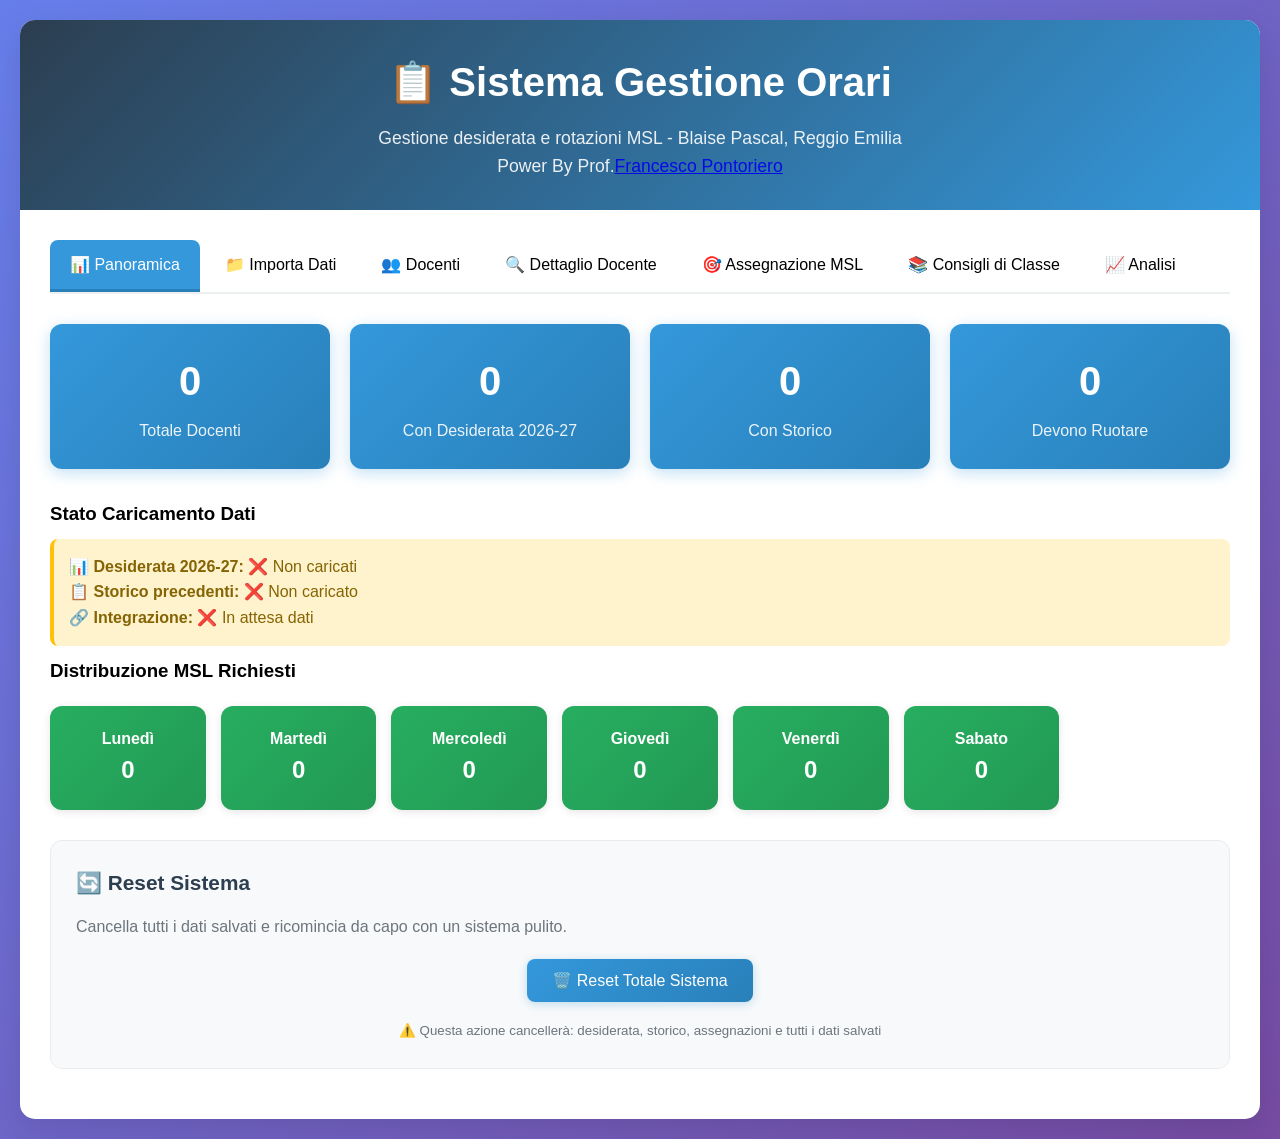
<file: index.html>
<!DOCTYPE html>
<html lang="it">
<head>
    <meta charset="UTF-8">
    <meta name="viewport" content="width=device-width, initial-scale=1.0">
    <title>Sistema Gestione Orari - Blaise Pascal</title>
    <link rel="stylesheet" href="styles.css">
</head>
<body>
    <div class="container">
        <div class="header">
            <h1>📋 Sistema Gestione Orari</h1>
            <p>Gestione desiderata e rotazioni MSL - Blaise Pascal, Reggio Emilia </p>
            <p>Power By Prof.<a href="https://francescopontoriero.altervista.org/">Francesco Pontoriero </a></p>
        </div>
        
        <div class="main-content">
            <div class="tabs">
                <button class="tab active" onclick="showTab('overview')">📊 Panoramica</button>
                <button class="tab" onclick="showTab('import')">📁 Importa Dati</button>
                <button class="tab" onclick="showTab('teachers')">👥 Docenti</button>
                <button class="tab" onclick="showTab('detail')">🔍 Dettaglio Docente</button>
                <button class="tab" onclick="showTab('assignment')">🎯 Assegnazione MSL</button>
                <button class="tab" onclick="showTab('classCouncils')">📚 Consigli di Classe</button>
                <button class="tab" onclick="showTab('analysis')">📈 Analisi</button>
            </div>
            
            <!-- Tab Panoramica -->
            <div id="overview" class="tab-content active">
                <div class="stats-grid">
                    <div class="stat-card">
                        <div class="stat-number" id="total-teachers">0</div>
                        <div class="stat-label">Totale Docenti</div>
                    </div>
                    <div class="stat-card">
                        <div class="stat-number" id="desiderata-count">0</div>
                        <div class="stat-label">Con Desiderata 2026-27</div>
                    </div>
                    <div class="stat-card">
                        <div class="stat-number" id="history-count">0</div>
                        <div class="stat-label">Con Storico</div>
                    </div>
                    <div class="stat-card">
                        <div class="stat-number" id="rotation-needed">0</div>
                        <div class="stat-label">Devono Ruotare</div>
                    </div>
                </div>
                
                <h3>Stato Caricamento Dati</h3>
                <div id="data-status">
                    <div class="status-box status-warning">
                        📊 <strong>Desiderata 2026-27:</strong> <span id="desiderata-status">Non caricati</span><br>
                        📋 <strong>Storico precedenti:</strong> <span id="history-status">Non caricato</span><br>
                        🔗 <strong>Integrazione:</strong> <span id="integration-status">In attesa dati</span>
                    </div>
                </div>
                
                <h3>Distribuzione MSL Richiesti</h3>
                <div class="day-distribution" id="msl-distribution">
                    <!-- Popolato automaticamente -->
                </div>

                <div id="assignment-summary-section" style="display:none; margin-top:30px;">
                    <h3>🎯 Riepilogo Assegnazioni</h3>
                    <div class="stats-grid" id="assignment-stats-grid"></div>
                    <h3 style="margin-top:25px;">Distribuzione Assegnazioni Finali</h3>
                    <div class="day-distribution" id="assignment-distribution"></div>
                </div>

                <div class="form-section" style="margin-top: 30px;">
                    <h3>🔄 Reset Sistema</h3>
                    <p>Cancella tutti i dati salvati e ricomincia da capo con un sistema pulito.</p>
                    <div style="text-align: center; margin-top: 15px;">
                        <button class="btn btn-danger" onclick="resetAllData()">
                            🗑️ Reset Totale Sistema
                        </button>
                    </div>
                    <div style="margin-top: 10px; text-align: center;">
                        <small style="color: #6c757d;">
                            ⚠️ Questa azione cancellerà: desiderata, storico, assegnazioni e tutti i dati salvati
                        </small>
                    </div>
                </div>
            </div>
            
            <!-- Tab Importa Dati -->
            <div id="import" class="tab-content">
                <div class="form-section">
                    <h3>📁 Importa Desiderata 2026-27</h3>
                    <p>File CSV esportato da Google Forms con i desiderata dei docenti</p>
                    <input type="file" id="desiderata-file" accept=".csv">
                    <button class="btn" onclick="loadDesiderata()">Carica Desiderata</button>
                </div>
                
                <div class="form-section">
                    <h3>📋 Importa Storico Anni Precedenti</h3>
                    <p>File CSV con lo storico degli MSL assegnati negli anni passati</p>
                    <input type="file" id="history-file" accept=".csv">
                    <button class="btn" onclick="loadHistory()">Carica Storico</button>
                </div>
                
                <div class="form-section">
                    <h3>📚 Importa Consigli di Classe</h3>
                    <p>File CSV con colonne: Classe concorso, classe, materia, N. ORE/SETT, docente</p>
                    <input type="file" id="councils-file" accept=".csv">
                    <button class="btn" onclick="loadClassCouncils()">Carica Consigli di Classe</button>
                </div>

                <div class="form-section">
                    <h3>🗂️ Dati di Test</h3>
                    <p>Carica dati di esempio per testare il sistema</p>
                    <button class="btn" onclick="loadSampleData()">Carica Dati di Test</button>
                </div>
                
                <div class="form-section">
                    <h3>💾 Esporta Dati</h3>
                    <p>Scarica i risultati in formato CSV</p>
                    <button class="btn" onclick="exportData()">Esporta CSV</button>
                    <button class="btn" onclick="exportAnalysis()">Esporta Analisi</button>
                </div>
            </div>
            
            <!-- Tab Docenti -->
            <div id="teachers" class="tab-content">
                <div id="teacher-change-notice" style="display:none;" class="status-box status-warning" style="margin-bottom:12px;">
                    ⚠️ <strong>Dati docenti modificati dopo l'ultima assegnazione.</strong>
                    <a href="#" onclick="showTab('assignment'); return false;">Ricalcola l'assegnazione</a> per includere le modifiche.
                    <button onclick="document.getElementById('teacher-change-notice').style.display='none'" style="float:right;background:none;border:none;cursor:pointer;font-size:1.1em;line-height:1;">✕</button>
                </div>
                <div class="search-section">
                    <input type="text" id="teacher-search" placeholder="🔍 Cerca docente..." onkeyup="filterTeachers()">
                    <select id="rotation-filter" onchange="filterTeachers()">
                        <option value="">Tutti</option>
                        <option value="must-rotate">Devono ruotare</option>
                        <option value="no-rotation">Non devono ruotare</option>
                        <option value="missing-data">Senza desiderata</option>
                    </select>
                </div>
                <div id="teachers-list">
                    <p>Carica i dati per visualizzare l'elenco docenti</p>
                </div>
            </div>
            
            <!-- Tab Dettaglio Docente -->
            <div id="detail" class="tab-content">
                <div class="form-section">
                    <h3>🔍 Seleziona Docente per Dettagli</h3>
                    <select id="teacher-selector" onchange="showTeacherDetail()">
                        <option value="">-- Seleziona un docente --</option>
                    </select>
                </div>
                
                <div id="teacher-detail-content">
                    <p class="text-center">Seleziona un docente dal menu per visualizzare i dettagli completi</p>
                </div>
            </div>
            
            <!-- Tab Assegnazione MSL -->
            <div id="assignment" class="tab-content">
                <div class="form-section">
                    <h3>🎯 Assegnazione Automatica MSL</h3>
                    <p>Utilizza algoritmi di ottimizzazione per assegnare automaticamente i giorni MSL considerando desiderata, rotazioni e bilanciamento.</p>
                    
                    <div class="algorithm-selection">
                        <h4>Seleziona Algoritmo:</h4>
                        <div class="algorithm-options">
                            <label class="algorithm-option">
                                <input type="radio" name="algorithm" value="greedy" checked>
                                <div class="algorithm-card">
                                    <h5>⚡ Algoritmo Greedy</h5>
                                    <p>Veloce e efficace. Assegnazione in ordine di priorità con buoni risultati.</p>
                                    <small>Tempo: ~1 secondo</small>
                                </div>
                            </label>
                            <label class="algorithm-option">
                                <input type="radio" name="algorithm" value="simulated">
                                <div class="algorithm-card">
                                    <h5>🧠 Simulated Annealing</h5>
                                    <p>Ottimizzazione avanzata. Trova la soluzione più equilibrata possibile.</p>
                                    <small>Tempo: ~5-10 secondi</small>
                                </div>
                            </label>
                        </div>
                    </div>
                    
                    <div class="assignment-controls">
                        <button class="btn btn-primary" onclick="runAssignmentAlgorithm()">
                            🚀 Calcola Assegnazione Automatica
                        </button>
                        <button class="btn btn-secondary" onclick="resetAssignments()" disabled id="reset-btn">
                            🔄 Reset
                        </button>
                    </div>
                </div>
                
                <div id="assignment-progress" class="progress-section" style="display: none;">
                    <h4>⏳ Elaborazione in corso...</h4>
                    <div class="progress-bar">
                        <div class="progress-fill" id="progress-fill"></div>
                    </div>
                    <div id="progress-text">Inizializzazione...</div>
                </div>
                
                <div id="assignment-results" style="display: none;">
                    <div class="form-section">
                        <h3>📋 Risultati Assegnazione</h3>
                        <div class="results-summary" id="results-summary">
                            <!-- Statistiche risultati -->
                        </div>
                        
                        <div class="results-actions">
                            <button class="btn btn-success" onclick="confirmAssignments()">
                                ✅ Conferma Assegnazioni
                            </button>
                            <button class="btn btn-warning" onclick="showManualEdit()">
                                ✏️ Modifica Manualmente
                            </button>
                            <button class="btn btn-primary" onclick="exportAssignmentTable()" style="background: linear-gradient(135deg, #27ae60, #229954);">
                                📊 Esporta Tabella CSV
                            </button>
                            <button class="btn btn-info" onclick="exportAssignments()">
                                📄 Esporta Report Completo
                            </button>
                        </div>
                    </div>
                    
                    <div class="assignment-table-container">
                        <table class="assignment-table" id="assignment-table">
                            <!-- Tabella risultati -->
                        </table>
                    </div>
                </div>
                
                <div id="manual-edit-section" style="display: none;">
                    <div class="form-section">
                        <h3>✏️ Modifica Manuale</h3>
                        <p>Modifica le assegnazioni che necessitano di aggiustamenti manuali.</p>
                        <div id="manual-edit-content">
                            <!-- Controlli modifica manuale -->
                        </div>
                    </div>
                </div>
            </div>
            
            <!-- Tab Consigli di Classe -->
            <div id="classCouncils" class="tab-content">
                <div id="class-councils-content">
                    <p>Carica i dati per visualizzare l'analisi per consiglio di classe</p>
                </div>
            </div>

            <!-- Tab Analisi -->
            <div id="analysis" class="tab-content">
                <div id="analysis-content">
                    <p>Carica i dati per visualizzare le analisi</p>
                </div>
            </div>
        </div>
    </div>

    <!-- Modal: Aggiungi / Modifica Docente -->
    <div id="teacher-modal-overlay" class="tm-overlay" style="display:none;" onclick="closeTeacherModal()">
      <div class="tm-dialog" onclick="event.stopPropagation()">
        <div class="tm-header">
          <h3 id="tm-title">Docente</h3>
          <button class="tm-close" onclick="closeTeacherModal()">✕</button>
        </div>
        <div class="tm-body">
          <input type="hidden" id="tm-editing-id">
          <div class="tm-field-row">
            <div class="tm-field">
              <label class="tm-label">Cognome <span class="tm-req">*</span></label>
              <input type="text" id="tm-surname" class="tm-input" placeholder="ROSSI">
            </div>
            <div class="tm-field">
              <label class="tm-label">Nome <span class="tm-req">*</span></label>
              <input type="text" id="tm-name" class="tm-input" placeholder="Mario">
            </div>
            <div class="tm-field tm-field-sm">
              <label class="tm-label">Ore settim.</label>
              <input type="number" id="tm-hours" class="tm-input" min="1" max="24" placeholder="18">
            </div>
          </div>
          <div class="tm-field-row">
            <div class="tm-field">
              <label class="tm-label">MSL Opzione 1</label>
              <select id="tm-msl1" class="tm-input"></select>
            </div>
            <div class="tm-field">
              <label class="tm-label">MSL Opzione 2</label>
              <select id="tm-msl2" class="tm-input"></select>
            </div>
            <div class="tm-field">
              <label class="tm-label">MSL Opzione 3 (fallback)</label>
              <select id="tm-msl3" class="tm-input"></select>
            </div>
          </div>
          <div class="tm-field">
            <label class="tm-label">Note</label>
            <textarea id="tm-notes" class="tm-input tm-textarea" rows="2" placeholder="Note opzionali..."></textarea>
          </div>
        </div>
        <div class="tm-footer">
          <button class="btn btn-secondary" onclick="closeTeacherModal()">Annulla</button>
          <button class="btn btn-primary" onclick="saveTeacherFromModal()">💾 Salva</button>
        </div>
      </div>
    </div>

    <script src="script.js"></script>
</body>
</html>
</file>
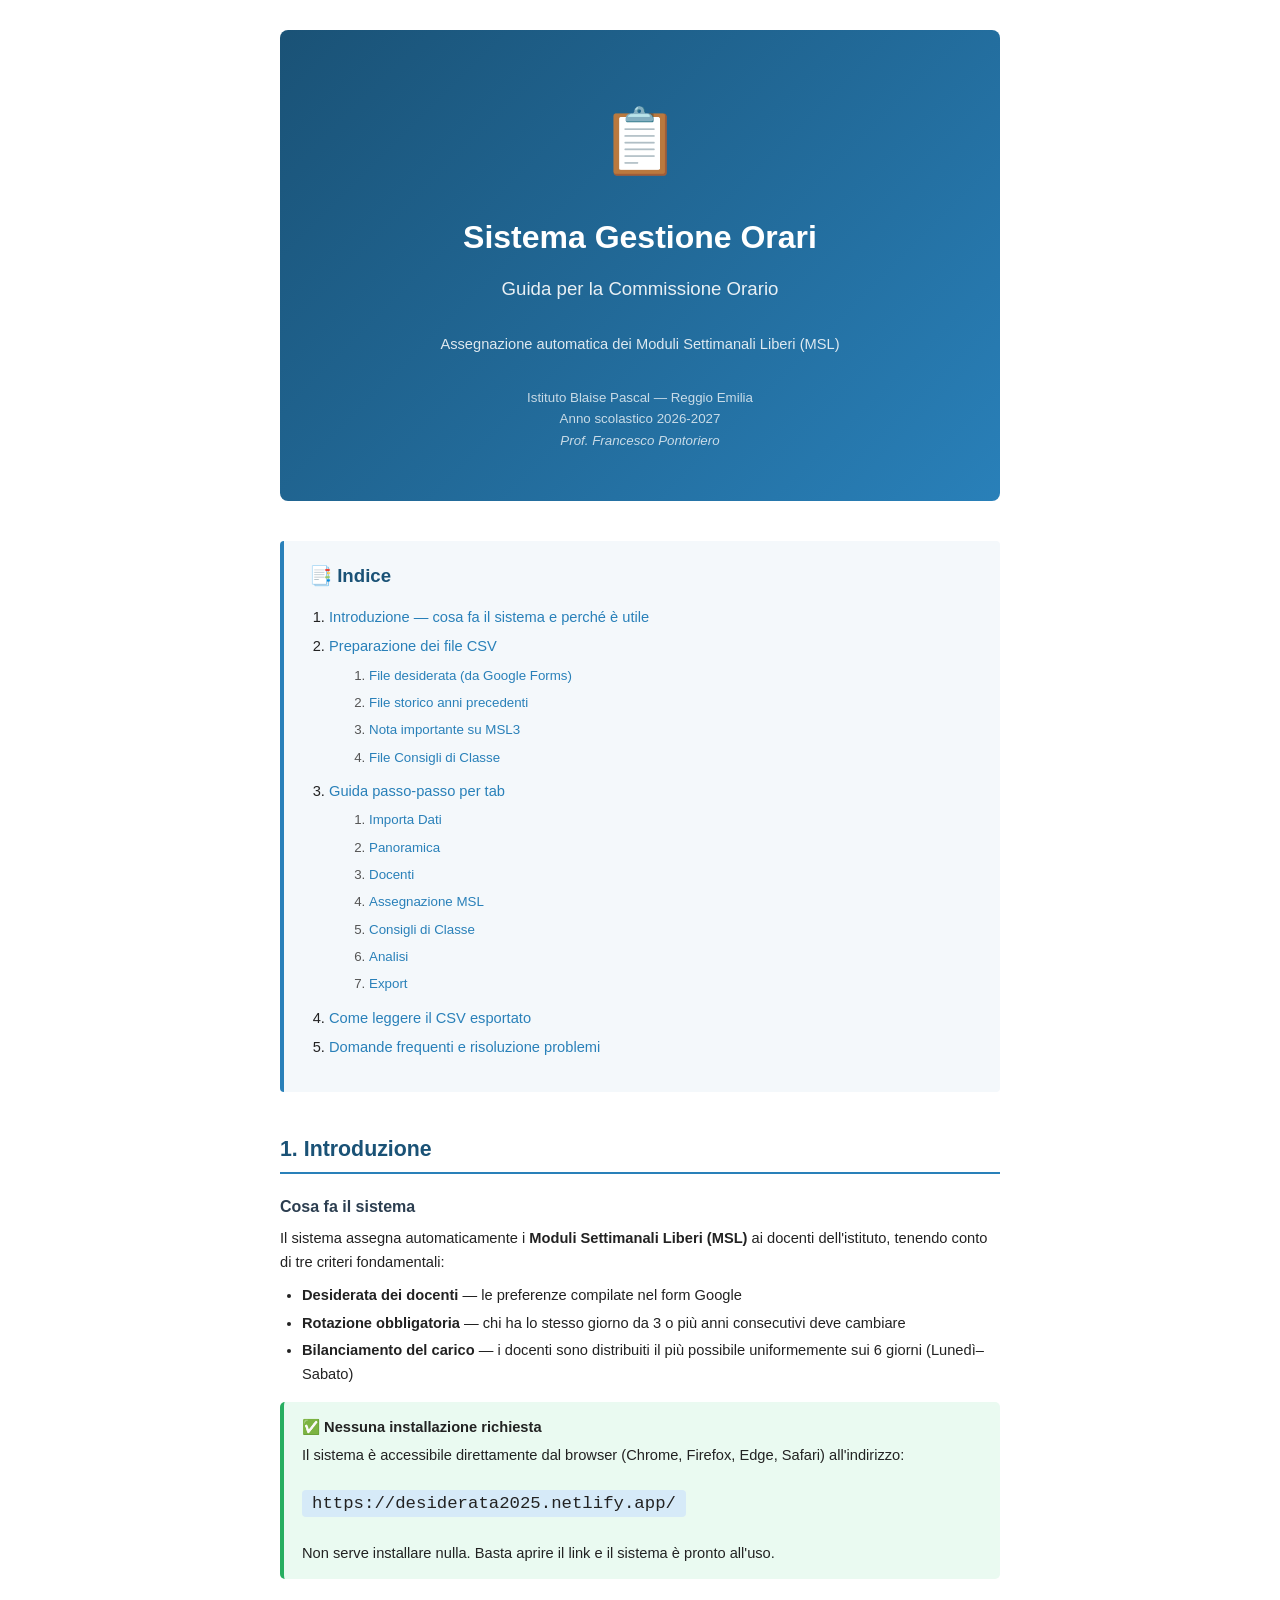
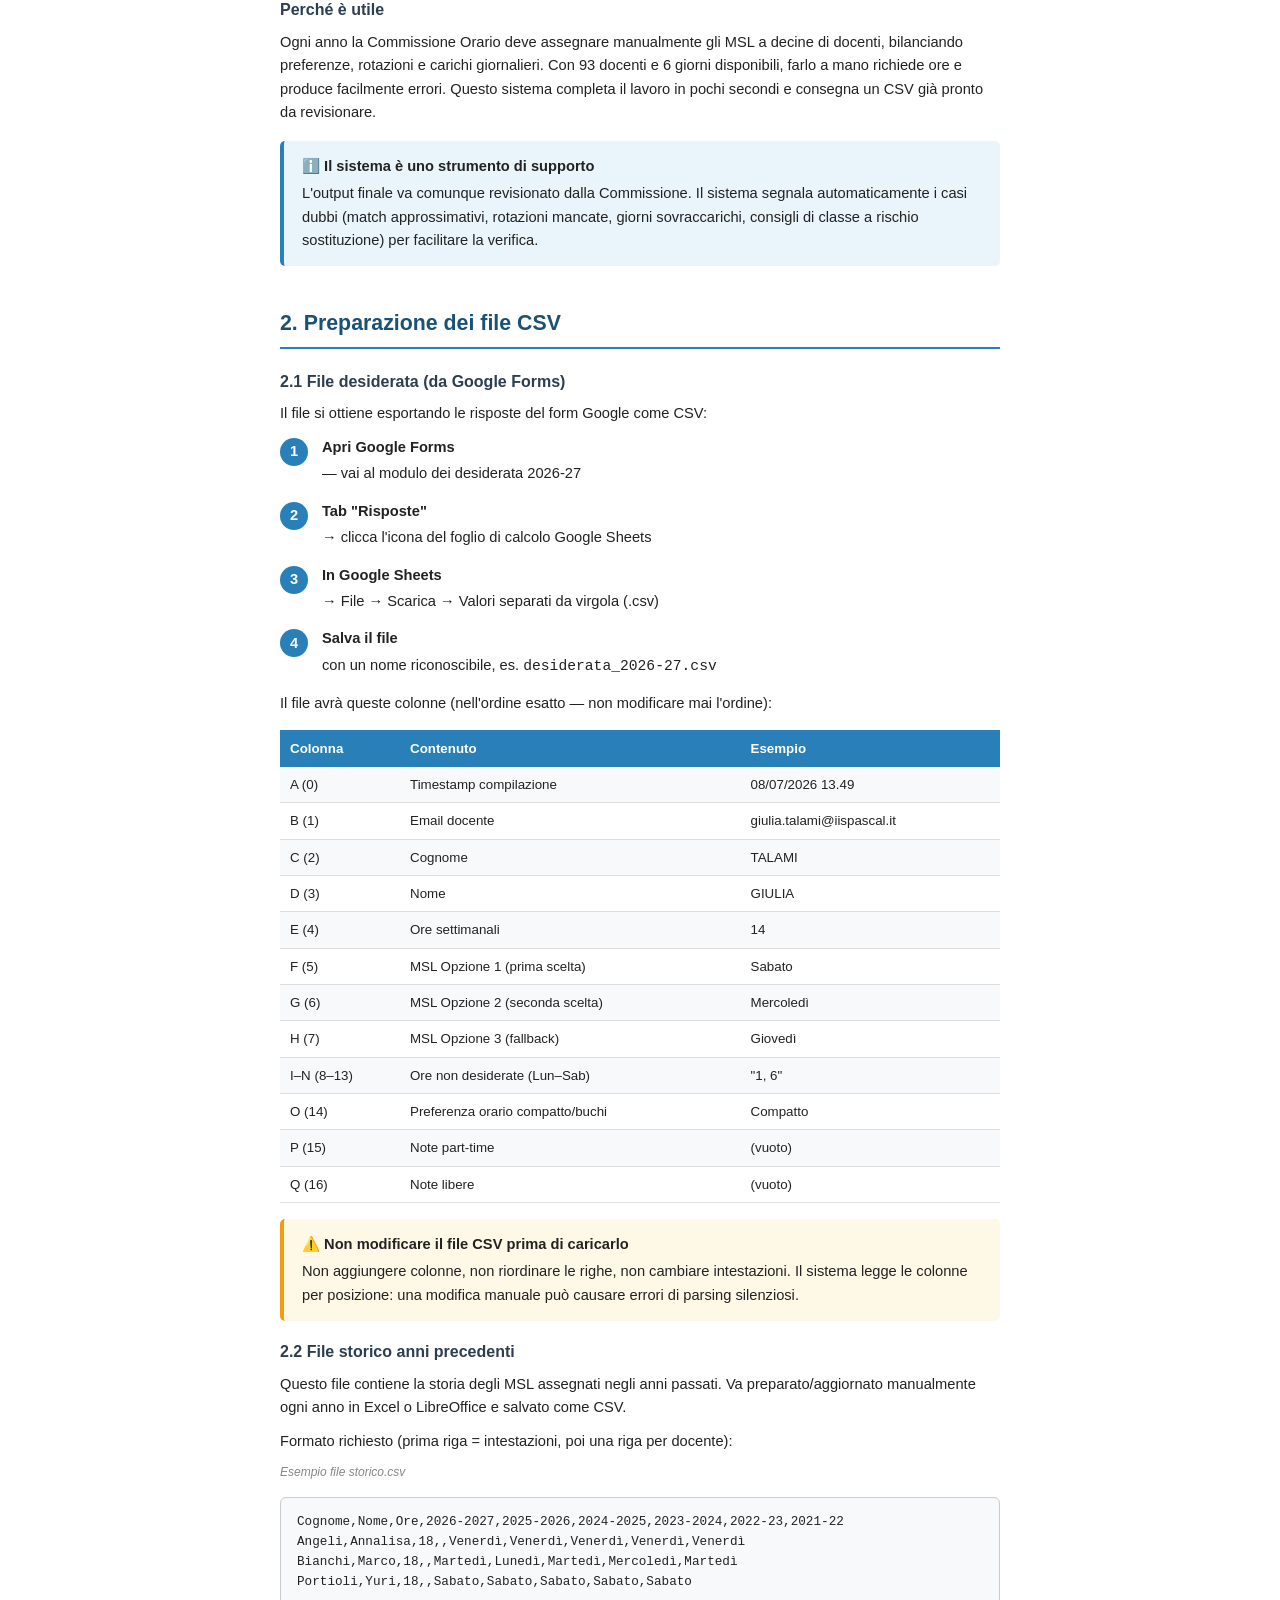
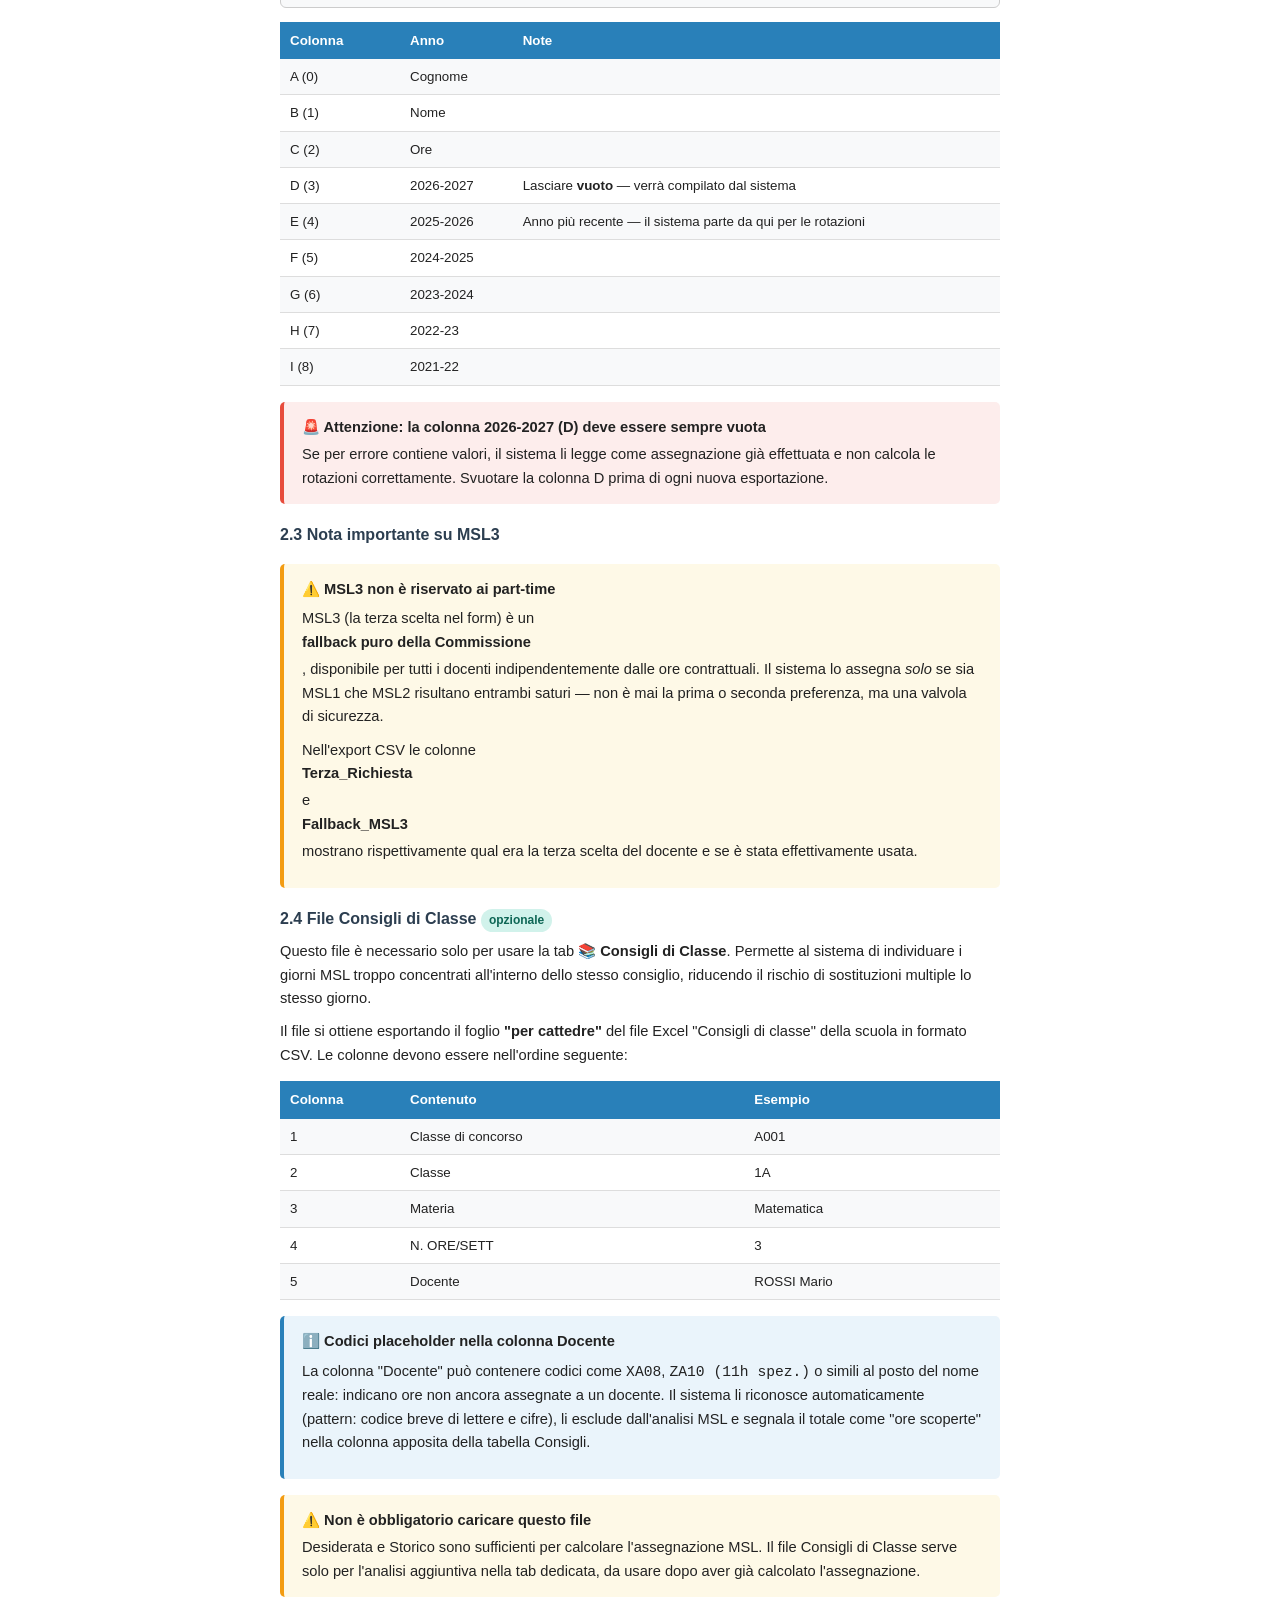
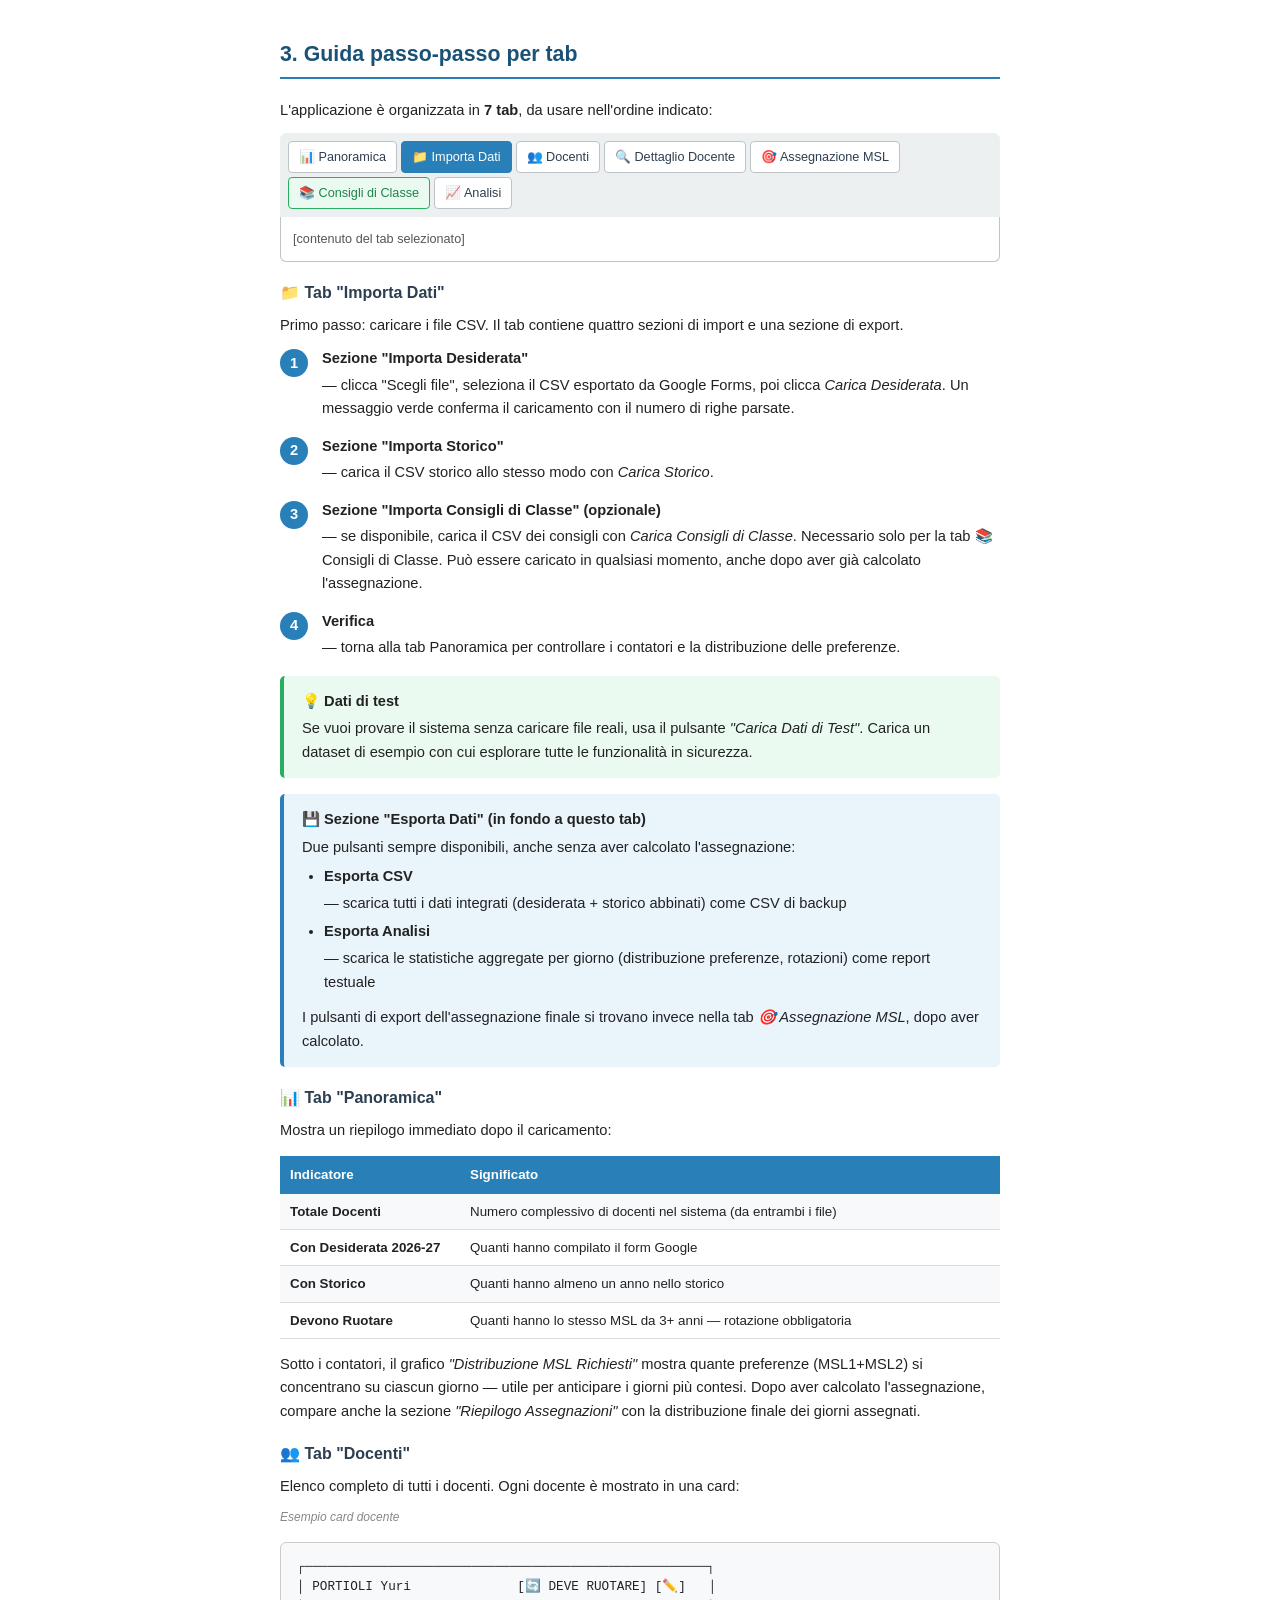
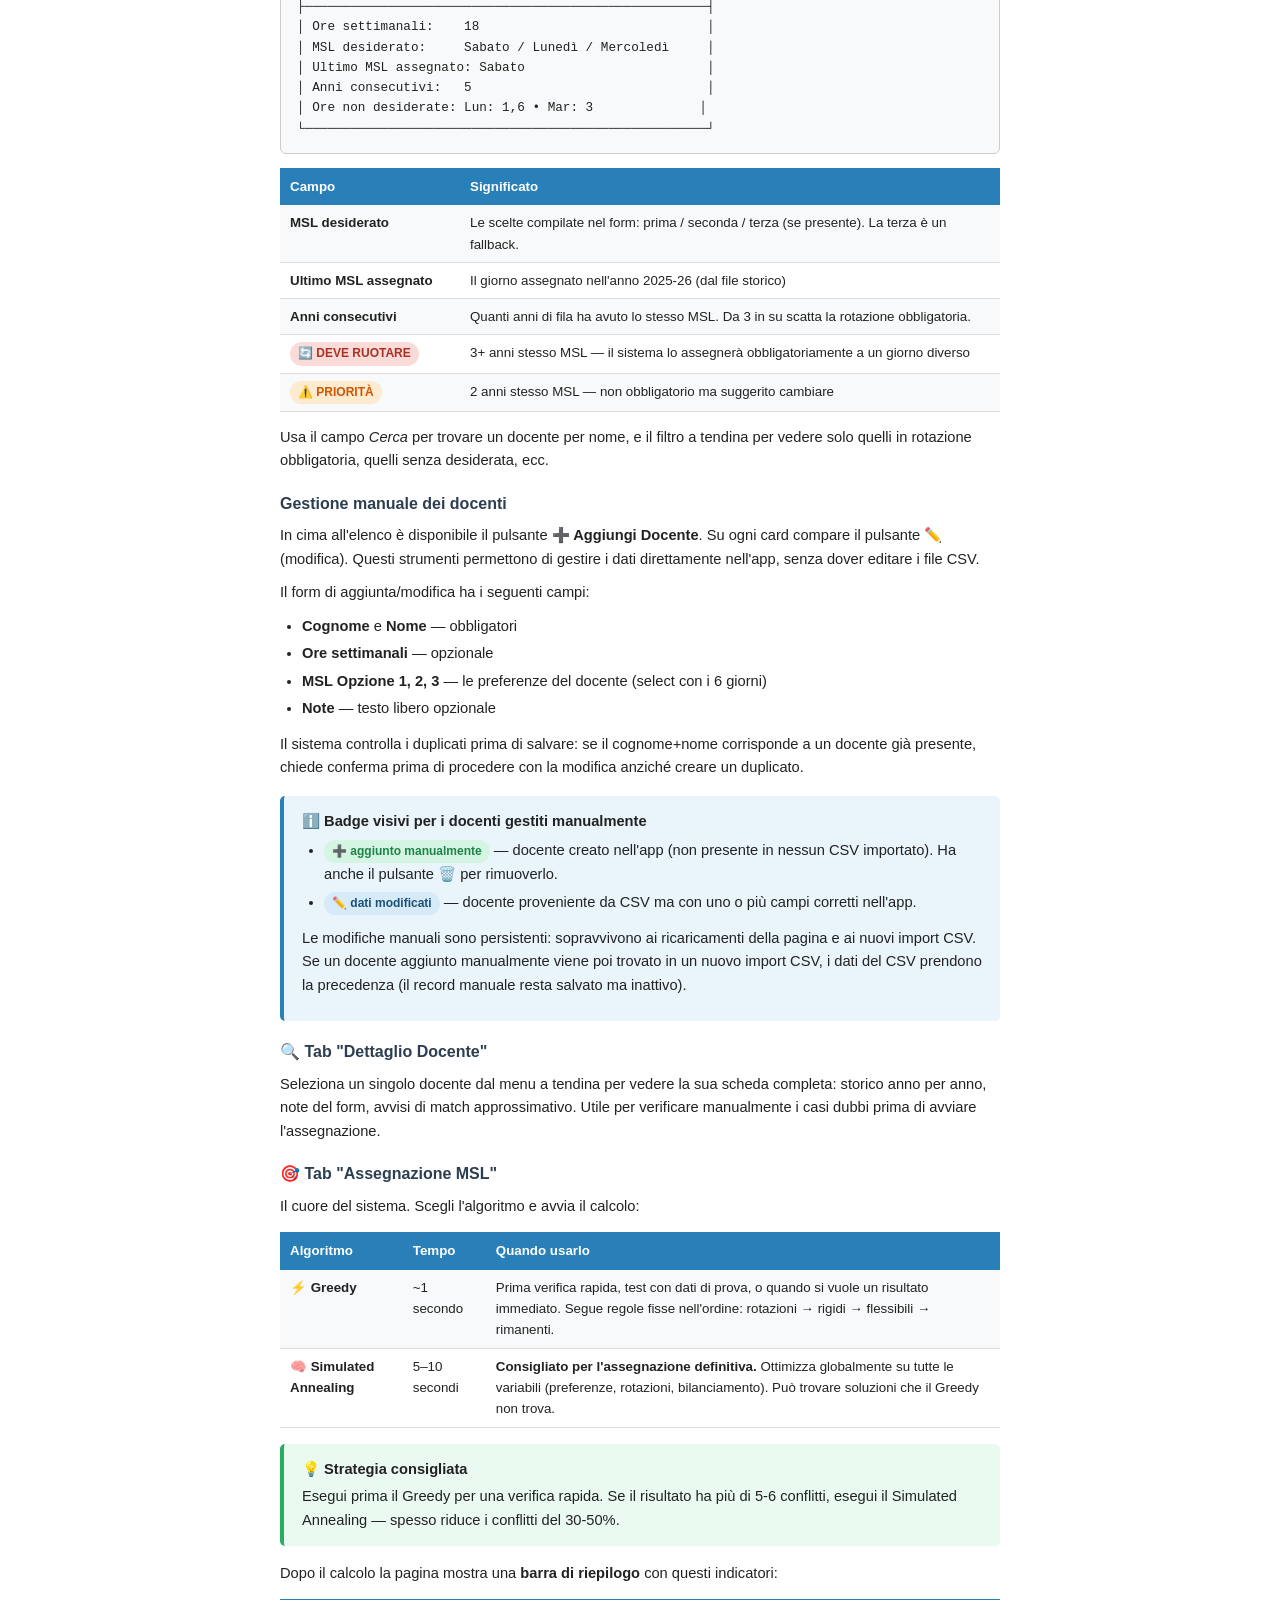
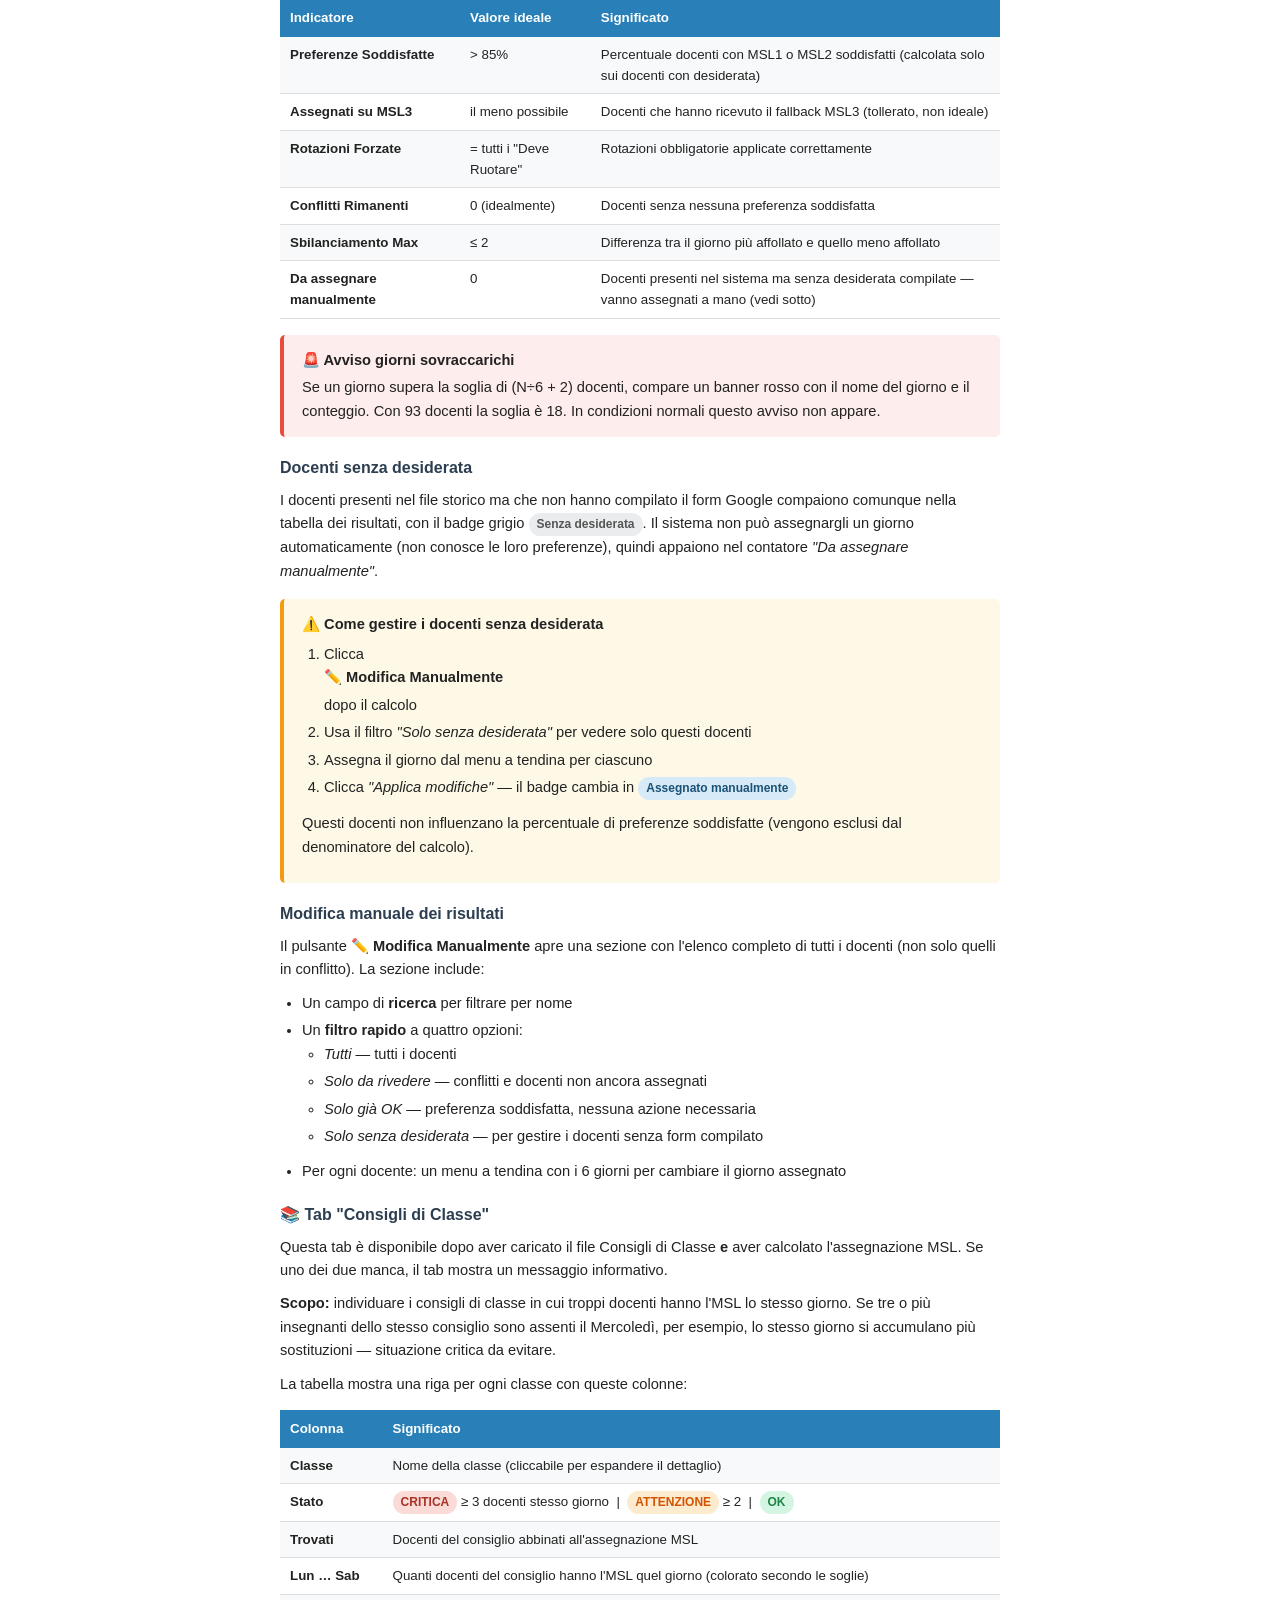
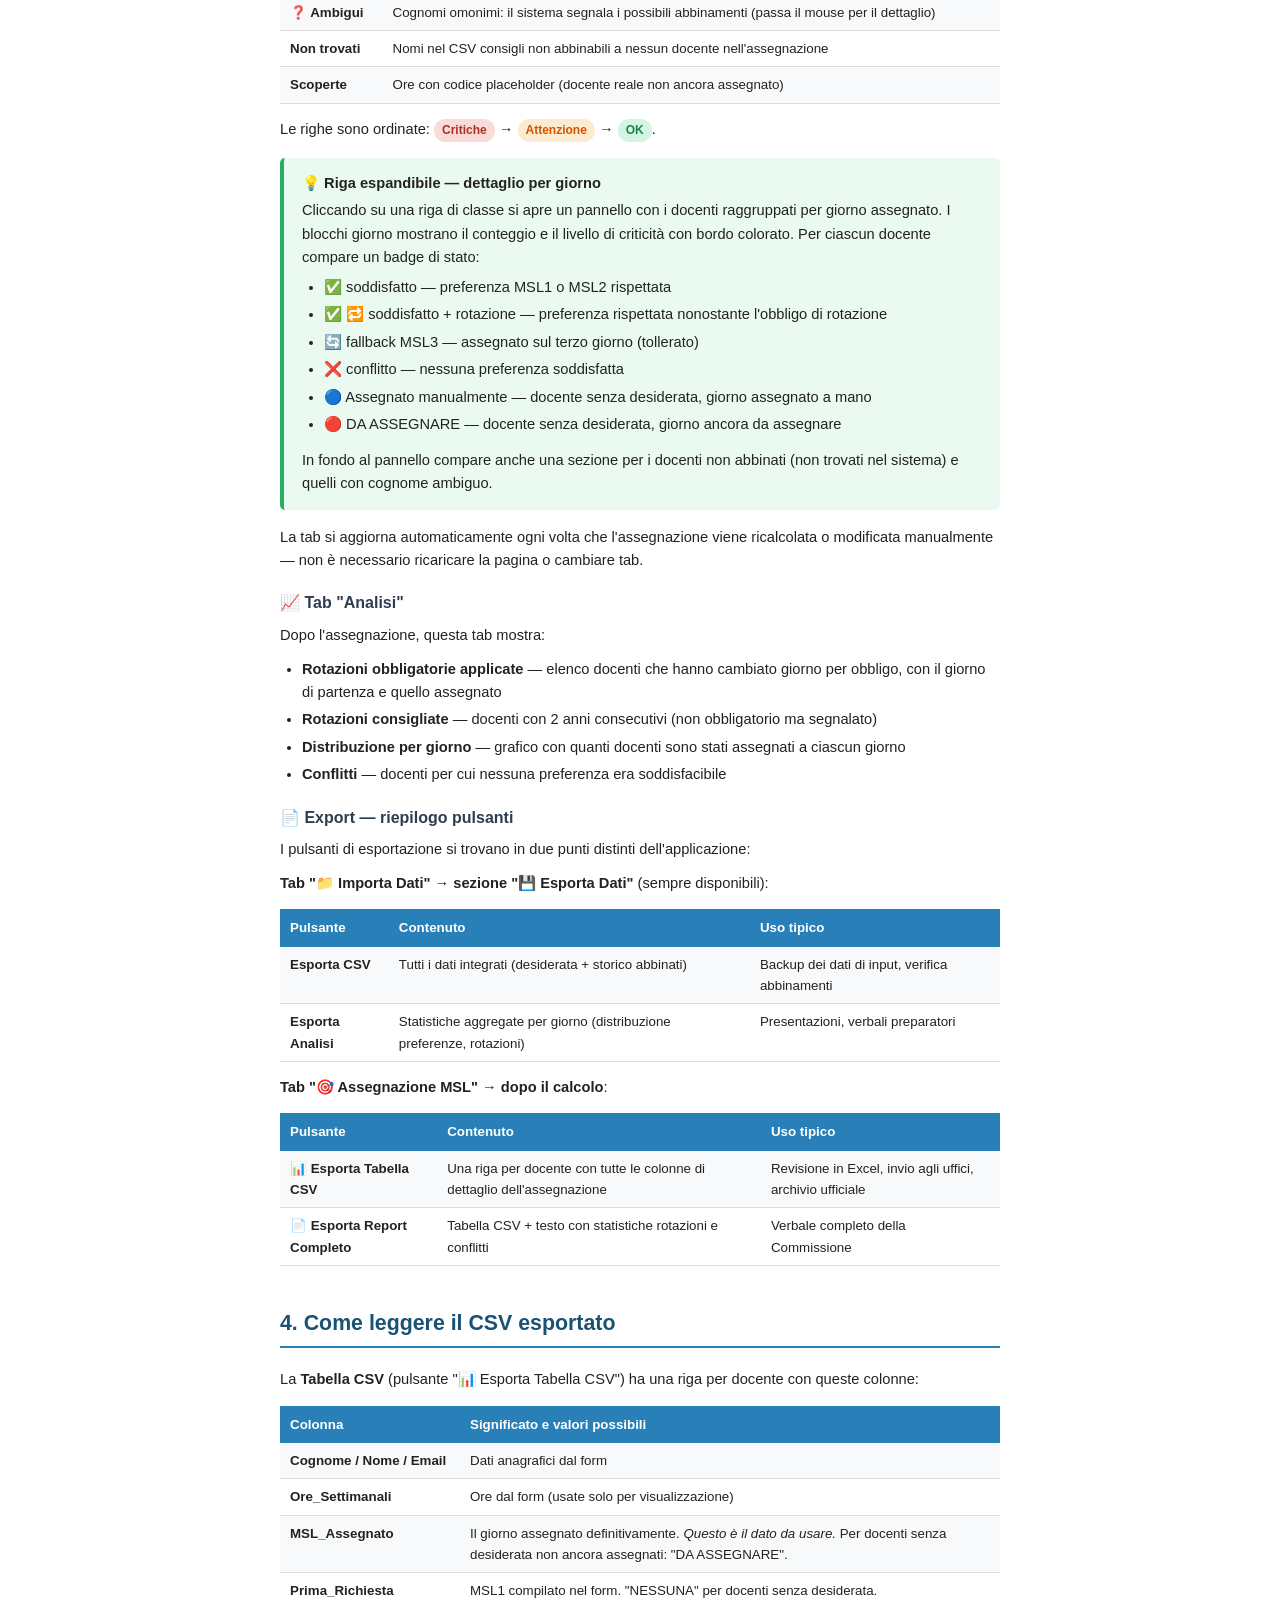
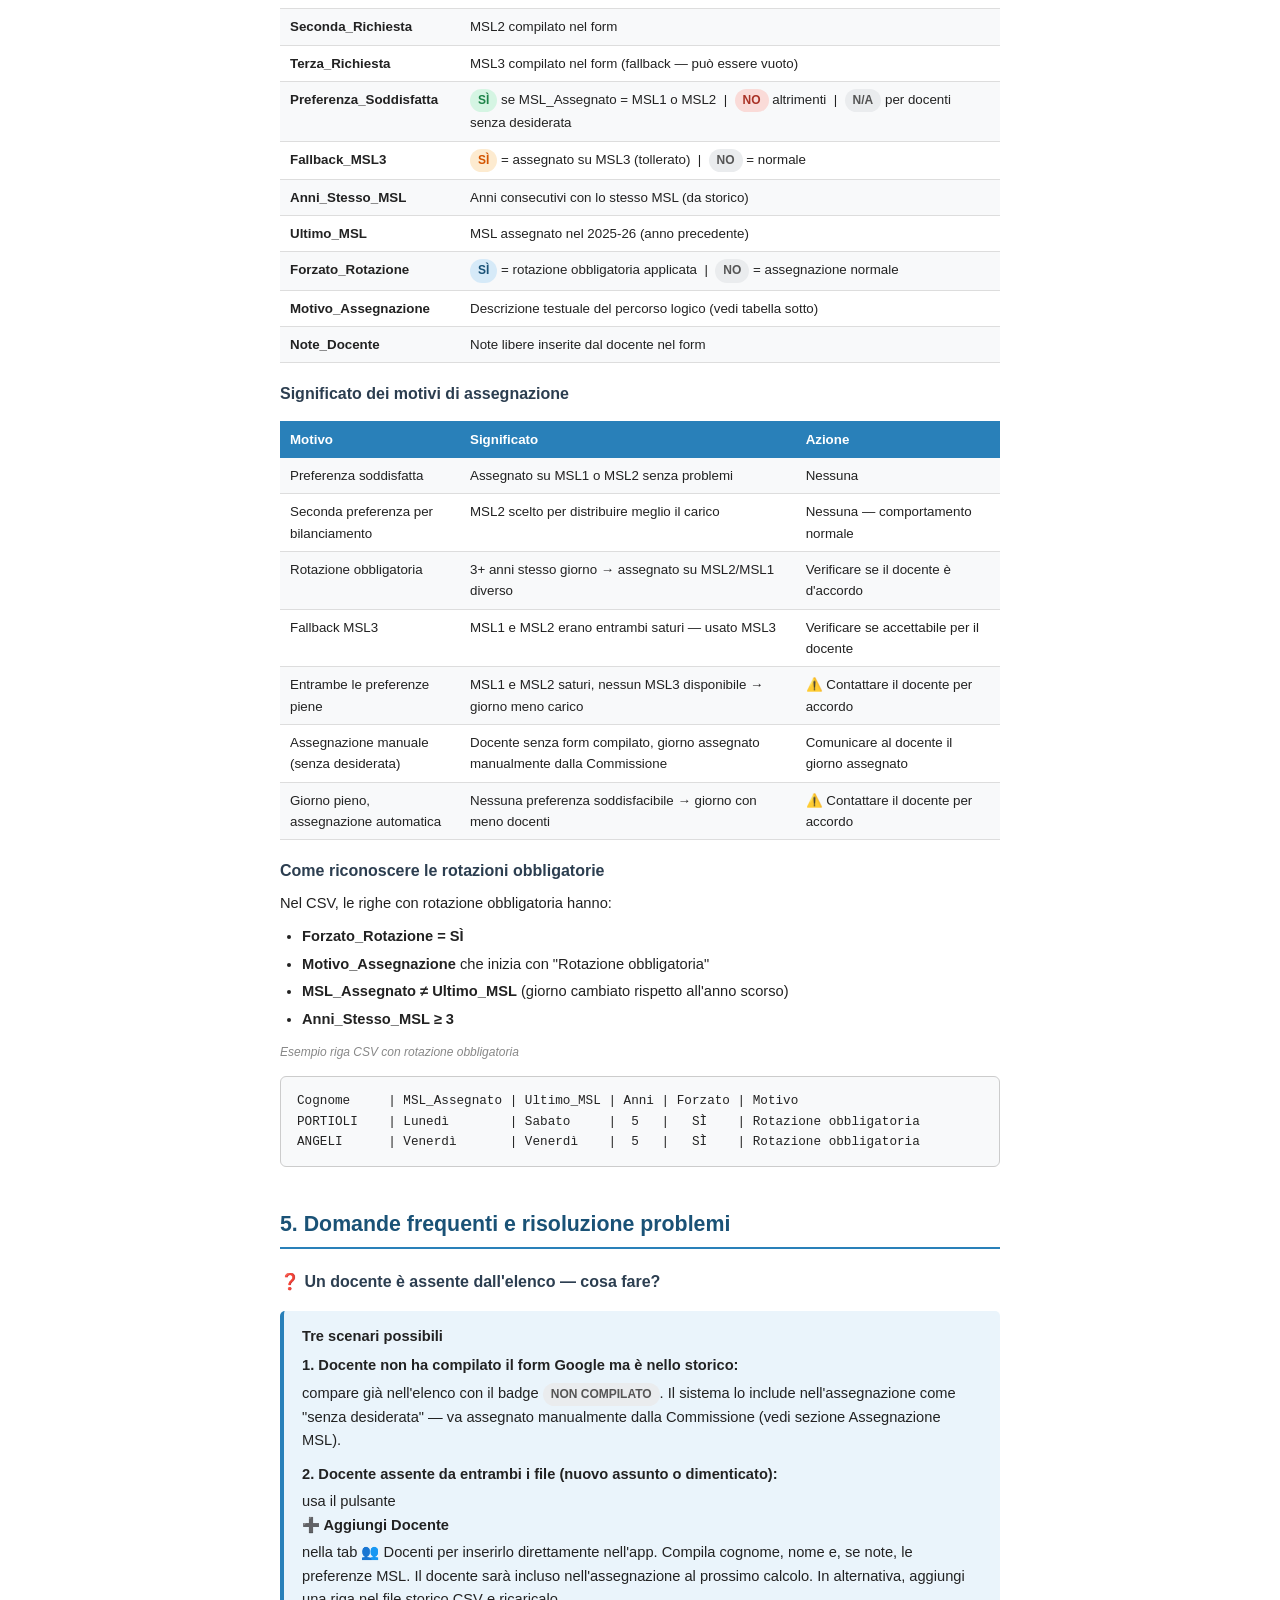
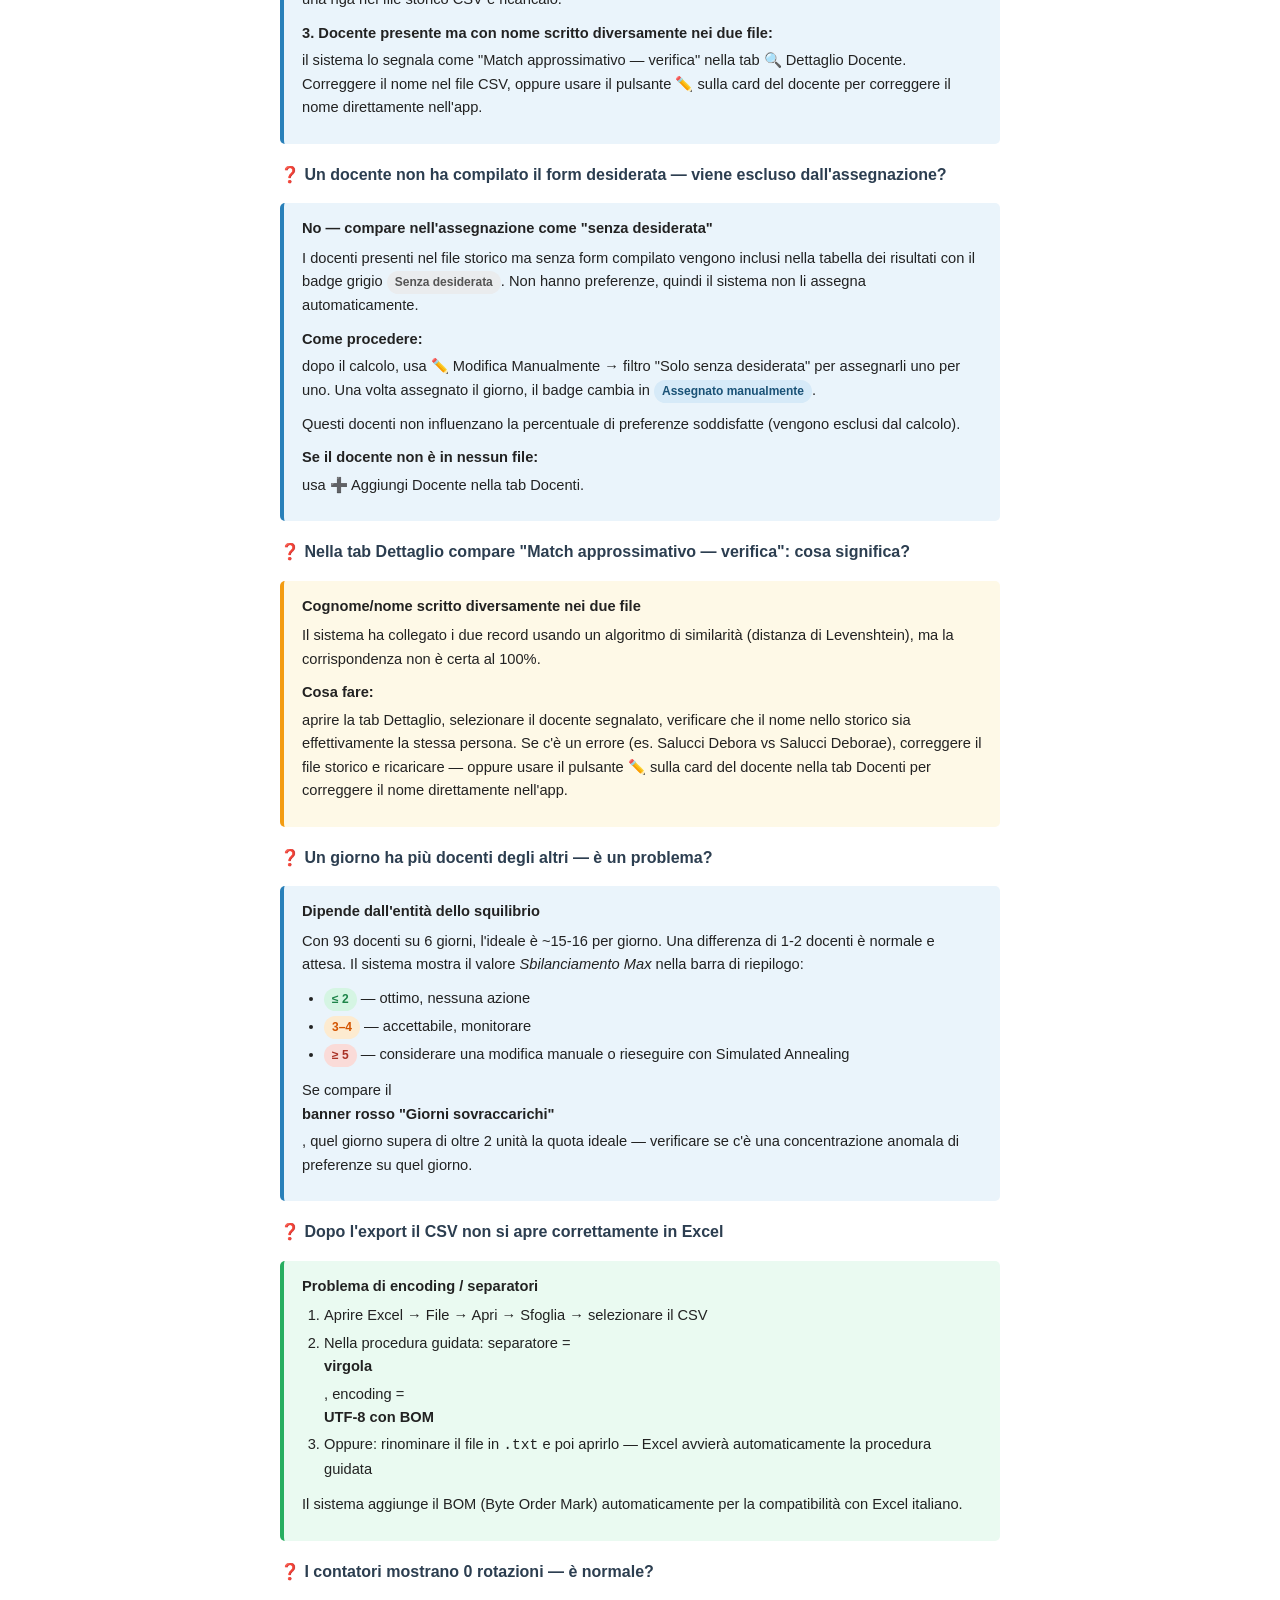
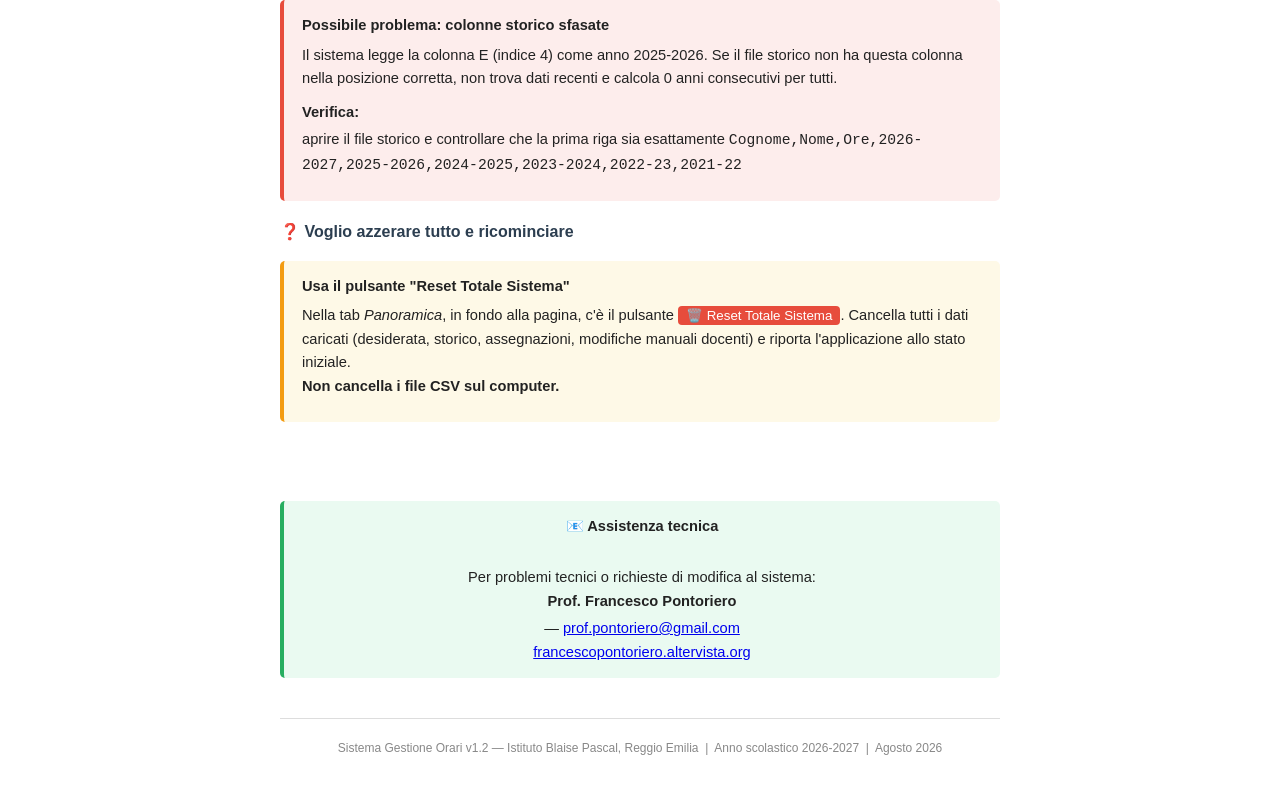
<file: outputs/guida_commissione.html>
<!DOCTYPE html>
<html lang="it">
<head>
<meta charset="UTF-8">
<meta name="viewport" content="width=device-width, initial-scale=1.0">
<title>Guida Commissione Orario — Sistema MSL Blaise Pascal</title>
<style>
  /* ===== FONT & BASE ===== */
  * { box-sizing: border-box; margin: 0; padding: 0; }
  body {
    font-family: 'Segoe UI', Arial, sans-serif;
    font-size: 11pt;
    line-height: 1.6;
    color: #222;
    background: #fff;
  }

  /* ===== LAYOUT ===== */
  .page { max-width: 800px; margin: 0 auto; padding: 30px 40px; }

  /* ===== HEADER ===== */
  .cover {
    text-align: center;
    padding: 60px 40px 50px;
    background: linear-gradient(135deg, #1a5276, #2980b9);
    color: white;
    border-radius: 8px;
    margin-bottom: 40px;
    page-break-after: always;
  }
  .cover h1 { font-size: 24pt; margin-bottom: 10px; }
  .cover .subtitle { font-size: 14pt; opacity: 0.9; margin-bottom: 30px; }
  .cover .meta { font-size: 10pt; opacity: 0.75; }
  .cover .logo { font-size: 48pt; margin-bottom: 20px; }

  /* ===== TOC ===== */
  .toc { background: #f4f8fb; border-left: 4px solid #2980b9; padding: 20px 25px; border-radius: 4px; margin-bottom: 40px; page-break-after: always; }
  .toc h2 { color: #1a5276; margin-bottom: 15px; font-size: 14pt; }
  .toc ol { padding-left: 20px; }
  .toc li { margin: 6px 0; }
  .toc a { color: #2980b9; text-decoration: none; }
  .toc a:hover { text-decoration: underline; }
  .toc .sub { margin-left: 20px; font-size: 10pt; color: #555; }

  /* ===== SECTIONS ===== */
  .section { margin-bottom: 40px; }
  h2.section-title {
    font-size: 16pt;
    color: #1a5276;
    border-bottom: 2px solid #2980b9;
    padding-bottom: 6px;
    margin-bottom: 20px;
    page-break-after: avoid;
  }
  h3 { font-size: 12pt; color: #2c3e50; margin: 18px 0 8px; page-break-after: avoid; }
  p { margin-bottom: 10px; }
  ul, ol { padding-left: 22px; margin-bottom: 12px; }
  li { margin-bottom: 4px; }

  /* ===== CALLOUT BOXES ===== */
  .box { border-radius: 5px; padding: 14px 18px; margin: 16px 0; page-break-inside: avoid; }
  .box-info    { background: #eaf4fb; border-left: 4px solid #2980b9; }
  .box-warning { background: #fef9e7; border-left: 4px solid #f39c12; }
  .box-tip     { background: #eafaf1; border-left: 4px solid #27ae60; }
  .box-danger  { background: #fdedec; border-left: 4px solid #e74c3c; }
  .box strong { display: block; margin-bottom: 4px; }

  /* ===== TABLES ===== */
  table { width: 100%; border-collapse: collapse; margin: 14px 0; font-size: 10pt; page-break-inside: avoid; }
  th { background: #2980b9; color: white; text-align: left; padding: 8px 10px; }
  td { padding: 7px 10px; border-bottom: 1px solid #ddd; vertical-align: top; }
  tr:nth-child(even) td { background: #f8f9fa; }
  .col-small { width: 120px; }
  .col-mid   { width: 180px; }

  /* ===== MOCKUP ===== */
  .mockup {
    background: #f8f9fa;
    border: 1px solid #ccc;
    border-radius: 6px;
    padding: 14px 16px;
    font-family: 'Courier New', monospace;
    font-size: 9.5pt;
    margin: 14px 0;
    white-space: pre;
    page-break-inside: avoid;
    overflow: hidden;
  }
  .mockup-label { font-family: Arial; font-size: 9pt; color: #888; margin-bottom: 4px; font-style: italic; }

  /* ===== STEPS ===== */
  .steps { counter-reset: step; }
  .step { display: flex; gap: 14px; margin-bottom: 14px; align-items: flex-start; page-break-inside: avoid; }
  .step-num {
    background: #2980b9; color: white;
    border-radius: 50%; width: 28px; height: 28px;
    display: flex; align-items: center; justify-content: center;
    font-weight: bold; font-size: 11pt; flex-shrink: 0; margin-top: 2px;
  }
  .step-body { flex: 1; }
  .step-body strong { display: block; margin-bottom: 3px; }

  /* ===== TAB MOCKUP ===== */
  .tabs-bar {
    display: flex; flex-wrap: wrap; gap: 4px;
    background: #ecf0f1; padding: 8px; border-radius: 6px 6px 0 0; margin-bottom: 0;
  }
  .tab-btn {
    background: white; border: 1px solid #bdc3c7; border-radius: 4px;
    padding: 5px 10px; font-size: 9.5pt; color: #2c3e50; cursor: default;
  }
  .tab-btn.active { background: #2980b9; color: white; border-color: #2980b9; }
  .tab-btn.new    { background: #eafaf1; border-color: #27ae60; color: #1e8449; }
  .tab-content-box {
    border: 1px solid #bdc3c7; border-top: none;
    padding: 12px; border-radius: 0 0 6px 6px;
    background: white; font-size: 9.5pt; color: #555;
    margin-bottom: 16px;
  }

  /* ===== BADGE ===== */
  .badge { display: inline-block; padding: 2px 8px; border-radius: 12px; font-size: 9pt; font-weight: bold; }
  .badge-green  { background: #d5f5e3; color: #1e8449; }
  .badge-orange { background: #fdebd0; color: #d35400; }
  .badge-red    { background: #fadbd8; color: #a93226; }
  .badge-blue   { background: #d6eaf8; color: #1a5276; }
  .badge-gray   { background: #eaecee; color: #555; }
  .badge-teal   { background: #d1f2eb; color: #0e6655; }

  /* ===== PRINT ===== */
  @media print {
    body { font-size: 10.5pt; }
    .page { padding: 0; max-width: 100%; }
    .cover { border-radius: 0; margin-bottom: 0; }
    a { color: inherit; text-decoration: none; }
    h2.section-title { page-break-before: always; }
    h2.section-title:first-child { page-break-before: avoid; }
    .no-break { page-break-inside: avoid; }
  }
</style>
</head>
<body>
<div class="page">

<!-- ==================== COPERTINA ==================== -->
<div class="cover">
  <div class="logo">📋</div>
  <h1>Sistema Gestione Orari</h1>
  <div class="subtitle">Guida per la Commissione Orario</div>
  <p style="margin-top:20px;font-size:11pt;opacity:0.85;">Assegnazione automatica dei Moduli Settimanali Liberi (MSL)</p>
  <div class="meta" style="margin-top:30px;">
    Istituto Blaise Pascal — Reggio Emilia<br>
    Anno scolastico 2026-2027<br>
    <em>Prof. Francesco Pontoriero</em>
  </div>
</div>

<!-- ==================== INDICE ==================== -->
<div class="toc">
  <h2>📑 Indice</h2>
  <ol>
    <li><a href="#intro">Introduzione — cosa fa il sistema e perché è utile</a></li>
    <li><a href="#dati">Preparazione dei file CSV</a>
      <ol class="sub">
        <li><a href="#dati-desiderata">File desiderata (da Google Forms)</a></li>
        <li><a href="#dati-storico">File storico anni precedenti</a></li>
        <li><a href="#dati-msl3">Nota importante su MSL3</a></li>
        <li><a href="#dati-consigli">File Consigli di Classe</a></li>
      </ol>
    </li>
    <li><a href="#guida">Guida passo-passo per tab</a>
      <ol class="sub">
        <li><a href="#tab-importa">Importa Dati</a></li>
        <li><a href="#tab-panoramica">Panoramica</a></li>
        <li><a href="#tab-docenti">Docenti</a></li>
        <li><a href="#tab-assegnazione">Assegnazione MSL</a></li>
        <li><a href="#tab-consigli">Consigli di Classe</a></li>
        <li><a href="#tab-analisi">Analisi</a></li>
        <li><a href="#tab-export">Export</a></li>
      </ol>
    </li>
    <li><a href="#risultati">Come leggere il CSV esportato</a></li>
    <li><a href="#faq">Domande frequenti e risoluzione problemi</a></li>
  </ol>
</div>

<!-- ==================== 1. INTRODUZIONE ==================== -->
<div class="section" id="intro">
  <h2 class="section-title">1. Introduzione</h2>

  <h3>Cosa fa il sistema</h3>
  <p>Il sistema assegna automaticamente i <strong>Moduli Settimanali Liberi (MSL)</strong> ai docenti dell'istituto, tenendo conto di tre criteri fondamentali:</p>
  <ul>
    <li><strong>Desiderata dei docenti</strong> — le preferenze compilate nel form Google</li>
    <li><strong>Rotazione obbligatoria</strong> — chi ha lo stesso giorno da 3 o più anni consecutivi deve cambiare</li>
    <li><strong>Bilanciamento del carico</strong> — i docenti sono distribuiti il più possibile uniformemente sui 6 giorni (Lunedì–Sabato)</li>
  </ul>

  <div class="box box-tip">
    <strong>✅ Nessuna installazione richiesta</strong>
    Il sistema è accessibile direttamente dal browser (Chrome, Firefox, Edge, Safari) all'indirizzo:<br><br>
    <span style="font-size:13pt;font-family:'Courier New',monospace;background:#d6eaf8;padding:4px 10px;border-radius:4px;">https://desiderata2025.netlify.app/</span><br><br>
    Non serve installare nulla. Basta aprire il link e il sistema è pronto all'uso.
  </div>

  <h3>Perché è utile</h3>
  <p>Ogni anno la Commissione Orario deve assegnare manualmente gli MSL a decine di docenti, bilanciando preferenze, rotazioni e carichi giornalieri. Con 93 docenti e 6 giorni disponibili, farlo a mano richiede ore e produce facilmente errori. Questo sistema completa il lavoro in pochi secondi e consegna un CSV già pronto da revisionare.</p>

  <div class="box box-info">
    <strong>ℹ️ Il sistema è uno strumento di supporto</strong>
    L'output finale va comunque revisionato dalla Commissione. Il sistema segnala automaticamente i casi dubbi (match approssimativi, rotazioni mancate, giorni sovraccarichi, consigli di classe a rischio sostituzione) per facilitare la verifica.
  </div>
</div>

<!-- ==================== 2. PREPARAZIONE DATI ==================== -->
<div class="section" id="dati">
  <h2 class="section-title">2. Preparazione dei file CSV</h2>

  <h3 id="dati-desiderata">2.1 File desiderata (da Google Forms)</h3>
  <p>Il file si ottiene esportando le risposte del form Google come CSV:</p>

  <div class="steps">
    <div class="step"><div class="step-num">1</div><div class="step-body"><strong>Apri Google Forms</strong> — vai al modulo dei desiderata 2026-27</div></div>
    <div class="step"><div class="step-num">2</div><div class="step-body"><strong>Tab "Risposte"</strong> → clicca l'icona del foglio di calcolo Google Sheets</div></div>
    <div class="step"><div class="step-num">3</div><div class="step-body"><strong>In Google Sheets</strong> → File → Scarica → Valori separati da virgola (.csv)</div></div>
    <div class="step"><div class="step-num">4</div><div class="step-body"><strong>Salva il file</strong> con un nome riconoscibile, es. <code>desiderata_2026-27.csv</code></div></div>
  </div>

  <p>Il file avrà queste colonne (nell'ordine esatto — non modificare mai l'ordine):</p>

  <table>
    <tr><th class="col-small">Colonna</th><th>Contenuto</th><th>Esempio</th></tr>
    <tr><td>A (0)</td><td>Timestamp compilazione</td><td>08/07/2026 13.49</td></tr>
    <tr><td>B (1)</td><td>Email docente</td><td>giulia.talami@iispascal.it</td></tr>
    <tr><td>C (2)</td><td>Cognome</td><td>TALAMI</td></tr>
    <tr><td>D (3)</td><td>Nome</td><td>GIULIA</td></tr>
    <tr><td>E (4)</td><td>Ore settimanali</td><td>14</td></tr>
    <tr><td>F (5)</td><td>MSL Opzione 1 (prima scelta)</td><td>Sabato</td></tr>
    <tr><td>G (6)</td><td>MSL Opzione 2 (seconda scelta)</td><td>Mercoledì</td></tr>
    <tr><td>H (7)</td><td>MSL Opzione 3 (fallback)</td><td>Giovedì</td></tr>
    <tr><td>I–N (8–13)</td><td>Ore non desiderate (Lun–Sab)</td><td>"1, 6"</td></tr>
    <tr><td>O (14)</td><td>Preferenza orario compatto/buchi</td><td>Compatto</td></tr>
    <tr><td>P (15)</td><td>Note part-time</td><td>(vuoto)</td></tr>
    <tr><td>Q (16)</td><td>Note libere</td><td>(vuoto)</td></tr>
  </table>

  <div class="box box-warning">
    <strong>⚠️ Non modificare il file CSV prima di caricarlo</strong>
    Non aggiungere colonne, non riordinare le righe, non cambiare intestazioni. Il sistema legge le colonne per posizione: una modifica manuale può causare errori di parsing silenziosi.
  </div>

  <h3 id="dati-storico">2.2 File storico anni precedenti</h3>
  <p>Questo file contiene la storia degli MSL assegnati negli anni passati. Va preparato/aggiornato manualmente ogni anno in Excel o LibreOffice e salvato come CSV.</p>

  <p>Formato richiesto (prima riga = intestazioni, poi una riga per docente):</p>

  <div class="mockup-label">Esempio file storico.csv</div>
  <div class="mockup">Cognome,Nome,Ore,2026-2027,2025-2026,2024-2025,2023-2024,2022-23,2021-22
Angeli,Annalisa,18,,Venerdì,Venerdì,Venerdì,Venerdì,Venerdì
Bianchi,Marco,18,,Martedì,Lunedì,Martedì,Mercoledì,Martedì
Portioli,Yuri,18,,Sabato,Sabato,Sabato,Sabato,Sabato</div>

  <table>
    <tr><th class="col-small">Colonna</th><th>Anno</th><th>Note</th></tr>
    <tr><td>A (0)</td><td>Cognome</td><td></td></tr>
    <tr><td>B (1)</td><td>Nome</td><td></td></tr>
    <tr><td>C (2)</td><td>Ore</td><td></td></tr>
    <tr><td>D (3)</td><td>2026-2027</td><td>Lasciare <strong>vuoto</strong> — verrà compilato dal sistema</td></tr>
    <tr><td>E (4)</td><td>2025-2026</td><td>Anno più recente — il sistema parte da qui per le rotazioni</td></tr>
    <tr><td>F (5)</td><td>2024-2025</td><td></td></tr>
    <tr><td>G (6)</td><td>2023-2024</td><td></td></tr>
    <tr><td>H (7)</td><td>2022-23</td><td></td></tr>
    <tr><td>I (8)</td><td>2021-22</td><td></td></tr>
  </table>

  <div class="box box-danger">
    <strong>🚨 Attenzione: la colonna 2026-2027 (D) deve essere sempre vuota</strong>
    Se per errore contiene valori, il sistema li legge come assegnazione già effettuata e non calcola le rotazioni correttamente. Svuotare la colonna D prima di ogni nuova esportazione.
  </div>

  <h3 id="dati-msl3">2.3 Nota importante su MSL3</h3>

  <div class="box box-warning">
    <strong>⚠️ MSL3 non è riservato ai part-time</strong>
    <p style="margin-top:6px;">MSL3 (la terza scelta nel form) è un <strong>fallback puro della Commissione</strong>, disponibile per tutti i docenti indipendentemente dalle ore contrattuali. Il sistema lo assegna <em>solo</em> se sia MSL1 che MSL2 risultano entrambi saturi — non è mai la prima o seconda preferenza, ma una valvola di sicurezza.</p>
    <p style="margin-top:6px;">Nell'export CSV le colonne <strong>Terza_Richiesta</strong> e <strong>Fallback_MSL3</strong> mostrano rispettivamente qual era la terza scelta del docente e se è stata effettivamente usata.</p>
  </div>

  <h3 id="dati-consigli">2.4 File Consigli di Classe <span class="badge badge-teal" style="font-size:9pt;">opzionale</span></h3>
  <p>Questo file è necessario solo per usare la tab <strong>📚 Consigli di Classe</strong>. Permette al sistema di individuare i giorni MSL troppo concentrati all'interno dello stesso consiglio, riducendo il rischio di sostituzioni multiple lo stesso giorno.</p>

  <p>Il file si ottiene esportando il foglio <strong>"per cattedre"</strong> del file Excel "Consigli di classe" della scuola in formato CSV. Le colonne devono essere nell'ordine seguente:</p>

  <table>
    <tr><th class="col-small">Colonna</th><th>Contenuto</th><th>Esempio</th></tr>
    <tr><td>1</td><td>Classe di concorso</td><td>A001</td></tr>
    <tr><td>2</td><td>Classe</td><td>1A</td></tr>
    <tr><td>3</td><td>Materia</td><td>Matematica</td></tr>
    <tr><td>4</td><td>N. ORE/SETT</td><td>3</td></tr>
    <tr><td>5</td><td>Docente</td><td>ROSSI Mario</td></tr>
  </table>

  <div class="box box-info">
    <strong>ℹ️ Codici placeholder nella colonna Docente</strong>
    <p style="margin-top:6px;">La colonna "Docente" può contenere codici come <code>XA08</code>, <code>ZA10 (11h spez.)</code> o simili al posto del nome reale: indicano ore non ancora assegnate a un docente. Il sistema li riconosce automaticamente (pattern: codice breve di lettere e cifre), li esclude dall'analisi MSL e segnala il totale come "ore scoperte" nella colonna apposita della tabella Consigli.</p>
  </div>

  <div class="box box-warning">
    <strong>⚠️ Non è obbligatorio caricare questo file</strong>
    Desiderata e Storico sono sufficienti per calcolare l'assegnazione MSL. Il file Consigli di Classe serve solo per l'analisi aggiuntiva nella tab dedicata, da usare dopo aver già calcolato l'assegnazione.
  </div>
</div>

<!-- ==================== 3. GUIDA PASSO-PASSO ==================== -->
<div class="section" id="guida">
  <h2 class="section-title">3. Guida passo-passo per tab</h2>

  <p>L'applicazione è organizzata in <strong>7 tab</strong>, da usare nell'ordine indicato:</p>

  <div class="tabs-bar">
    <div class="tab-btn">📊 Panoramica</div>
    <div class="tab-btn active">📁 Importa Dati</div>
    <div class="tab-btn">👥 Docenti</div>
    <div class="tab-btn">🔍 Dettaglio Docente</div>
    <div class="tab-btn">🎯 Assegnazione MSL</div>
    <div class="tab-btn new">📚 Consigli di Classe</div>
    <div class="tab-btn">📈 Analisi</div>
  </div>
  <div class="tab-content-box">[contenuto del tab selezionato]</div>

  <!-- TAB 1 -->
  <h3 id="tab-importa">📁 Tab "Importa Dati"</h3>
  <p>Primo passo: caricare i file CSV. Il tab contiene quattro sezioni di import e una sezione di export.</p>

  <div class="steps">
    <div class="step"><div class="step-num">1</div><div class="step-body"><strong>Sezione "Importa Desiderata"</strong> — clicca "Scegli file", seleziona il CSV esportato da Google Forms, poi clicca <em>Carica Desiderata</em>. Un messaggio verde conferma il caricamento con il numero di righe parsate.</div></div>
    <div class="step"><div class="step-num">2</div><div class="step-body"><strong>Sezione "Importa Storico"</strong> — carica il CSV storico allo stesso modo con <em>Carica Storico</em>.</div></div>
    <div class="step"><div class="step-num">3</div><div class="step-body"><strong>Sezione "Importa Consigli di Classe" (opzionale)</strong> — se disponibile, carica il CSV dei consigli con <em>Carica Consigli di Classe</em>. Necessario solo per la tab 📚 Consigli di Classe. Può essere caricato in qualsiasi momento, anche dopo aver già calcolato l'assegnazione.</div></div>
    <div class="step"><div class="step-num">4</div><div class="step-body"><strong>Verifica</strong> — torna alla tab Panoramica per controllare i contatori e la distribuzione delle preferenze.</div></div>
  </div>

  <div class="box box-tip">
    <strong>💡 Dati di test</strong>
    Se vuoi provare il sistema senza caricare file reali, usa il pulsante <em>"Carica Dati di Test"</em>. Carica un dataset di esempio con cui esplorare tutte le funzionalità in sicurezza.
  </div>

  <div class="box box-info">
    <strong>💾 Sezione "Esporta Dati" (in fondo a questo tab)</strong>
    Due pulsanti sempre disponibili, anche senza aver calcolato l'assegnazione:
    <ul style="margin-top:6px;">
      <li><strong>Esporta CSV</strong> — scarica tutti i dati integrati (desiderata + storico abbinati) come CSV di backup</li>
      <li><strong>Esporta Analisi</strong> — scarica le statistiche aggregate per giorno (distribuzione preferenze, rotazioni) come report testuale</li>
    </ul>
    I pulsanti di export dell'assegnazione finale si trovano invece nella tab <em>🎯 Assegnazione MSL</em>, dopo aver calcolato.
  </div>

  <!-- TAB 2 -->
  <h3 id="tab-panoramica">📊 Tab "Panoramica"</h3>
  <p>Mostra un riepilogo immediato dopo il caricamento:</p>

  <table>
    <tr><th class="col-mid">Indicatore</th><th>Significato</th></tr>
    <tr><td><strong>Totale Docenti</strong></td><td>Numero complessivo di docenti nel sistema (da entrambi i file)</td></tr>
    <tr><td><strong>Con Desiderata 2026-27</strong></td><td>Quanti hanno compilato il form Google</td></tr>
    <tr><td><strong>Con Storico</strong></td><td>Quanti hanno almeno un anno nello storico</td></tr>
    <tr><td><strong>Devono Ruotare</strong></td><td>Quanti hanno lo stesso MSL da 3+ anni — rotazione obbligatoria</td></tr>
  </table>

  <p>Sotto i contatori, il grafico <em>"Distribuzione MSL Richiesti"</em> mostra quante preferenze (MSL1+MSL2) si concentrano su ciascun giorno — utile per anticipare i giorni più contesi. Dopo aver calcolato l'assegnazione, compare anche la sezione <em>"Riepilogo Assegnazioni"</em> con la distribuzione finale dei giorni assegnati.</p>

  <!-- TAB 3 -->
  <h3 id="tab-docenti">👥 Tab "Docenti"</h3>
  <p>Elenco completo di tutti i docenti. Ogni docente è mostrato in una card:</p>

  <div class="mockup-label">Esempio card docente</div>
  <div class="mockup">┌─────────────────────────────────────────────────────┐
│ PORTIOLI Yuri              [🔄 DEVE RUOTARE] [✏️]   │
├─────────────────────────────────────────────────────┤
│ Ore settimanali:    18                              │
│ MSL desiderato:     Sabato / Lunedì / Mercoledì     │
│ Ultimo MSL assegnato: Sabato                        │
│ Anni consecutivi:   5                               │
│ Ore non desiderate: Lun: 1,6 • Mar: 3              │
└─────────────────────────────────────────────────────┘</div>

  <table>
    <tr><th class="col-mid">Campo</th><th>Significato</th></tr>
    <tr><td><strong>MSL desiderato</strong></td><td>Le scelte compilate nel form: prima / seconda / terza (se presente). La terza è un fallback.</td></tr>
    <tr><td><strong>Ultimo MSL assegnato</strong></td><td>Il giorno assegnato nell'anno 2025-26 (dal file storico)</td></tr>
    <tr><td><strong>Anni consecutivi</strong></td><td>Quanti anni di fila ha avuto lo stesso MSL. Da 3 in su scatta la rotazione obbligatoria.</td></tr>
    <tr><td><span class="badge badge-red">🔄 DEVE RUOTARE</span></td><td>3+ anni stesso MSL — il sistema lo assegnerà obbligatoriamente a un giorno diverso</td></tr>
    <tr><td><span class="badge badge-orange">⚠️ PRIORITÀ</span></td><td>2 anni stesso MSL — non obbligatorio ma suggerito cambiare</td></tr>
  </table>

  <p>Usa il campo <em>Cerca</em> per trovare un docente per nome, e il filtro a tendina per vedere solo quelli in rotazione obbligatoria, quelli senza desiderata, ecc.</p>

  <h3>Gestione manuale dei docenti</h3>
  <p>In cima all'elenco è disponibile il pulsante <strong>➕ Aggiungi Docente</strong>. Su ogni card compare il pulsante <strong>✏️</strong> (modifica). Questi strumenti permettono di gestire i dati direttamente nell'app, senza dover editare i file CSV.</p>

  <p>Il form di aggiunta/modifica ha i seguenti campi:</p>
  <ul>
    <li><strong>Cognome</strong> e <strong>Nome</strong> — obbligatori</li>
    <li><strong>Ore settimanali</strong> — opzionale</li>
    <li><strong>MSL Opzione 1, 2, 3</strong> — le preferenze del docente (select con i 6 giorni)</li>
    <li><strong>Note</strong> — testo libero opzionale</li>
  </ul>

  <p>Il sistema controlla i duplicati prima di salvare: se il cognome+nome corrisponde a un docente già presente, chiede conferma prima di procedere con la modifica anziché creare un duplicato.</p>

  <div class="box box-info">
    <strong>ℹ️ Badge visivi per i docenti gestiti manualmente</strong>
    <ul style="margin-top:6px;">
      <li><span class="badge badge-green">➕ aggiunto manualmente</span> — docente creato nell'app (non presente in nessun CSV importato). Ha anche il pulsante 🗑️ per rimuoverlo.</li>
      <li><span class="badge badge-blue">✏️ dati modificati</span> — docente proveniente da CSV ma con uno o più campi corretti nell'app.</li>
    </ul>
    <p style="margin-top:6px;">Le modifiche manuali sono persistenti: sopravvivono ai ricaricamenti della pagina e ai nuovi import CSV. Se un docente aggiunto manualmente viene poi trovato in un nuovo import CSV, i dati del CSV prendono la precedenza (il record manuale resta salvato ma inattivo).</p>
  </div>

  <!-- TAB 4 (Dettaglio) -->
  <h3>🔍 Tab "Dettaglio Docente"</h3>
  <p>Seleziona un singolo docente dal menu a tendina per vedere la sua scheda completa: storico anno per anno, note del form, avvisi di match approssimativo. Utile per verificare manualmente i casi dubbi prima di avviare l'assegnazione.</p>

  <!-- TAB 5 -->
  <h3 id="tab-assegnazione">🎯 Tab "Assegnazione MSL"</h3>
  <p>Il cuore del sistema. Scegli l'algoritmo e avvia il calcolo:</p>

  <table>
    <tr><th>Algoritmo</th><th>Tempo</th><th>Quando usarlo</th></tr>
    <tr>
      <td><strong>⚡ Greedy</strong></td>
      <td>~1 secondo</td>
      <td>Prima verifica rapida, test con dati di prova, o quando si vuole un risultato immediato. Segue regole fisse nell'ordine: rotazioni → rigidi → flessibili → rimanenti.</td>
    </tr>
    <tr>
      <td><strong>🧠 Simulated Annealing</strong></td>
      <td>5–10 secondi</td>
      <td><strong>Consigliato per l'assegnazione definitiva.</strong> Ottimizza globalmente su tutte le variabili (preferenze, rotazioni, bilanciamento). Può trovare soluzioni che il Greedy non trova.</td>
    </tr>
  </table>

  <div class="box box-tip">
    <strong>💡 Strategia consigliata</strong>
    Esegui prima il Greedy per una verifica rapida. Se il risultato ha più di 5-6 conflitti, esegui il Simulated Annealing — spesso riduce i conflitti del 30-50%.
  </div>

  <p>Dopo il calcolo la pagina mostra una <strong>barra di riepilogo</strong> con questi indicatori:</p>

  <table>
    <tr><th class="col-mid">Indicatore</th><th>Valore ideale</th><th>Significato</th></tr>
    <tr><td><strong>Preferenze Soddisfatte</strong></td><td>&gt; 85%</td><td>Percentuale docenti con MSL1 o MSL2 soddisfatti (calcolata solo sui docenti con desiderata)</td></tr>
    <tr><td><strong>Assegnati su MSL3</strong></td><td>il meno possibile</td><td>Docenti che hanno ricevuto il fallback MSL3 (tollerato, non ideale)</td></tr>
    <tr><td><strong>Rotazioni Forzate</strong></td><td>= tutti i "Deve Ruotare"</td><td>Rotazioni obbligatorie applicate correttamente</td></tr>
    <tr><td><strong>Conflitti Rimanenti</strong></td><td>0 (idealmente)</td><td>Docenti senza nessuna preferenza soddisfatta</td></tr>
    <tr><td><strong>Sbilanciamento Max</strong></td><td>≤ 2</td><td>Differenza tra il giorno più affollato e quello meno affollato</td></tr>
    <tr><td><strong>Da assegnare manualmente</strong></td><td>0</td><td>Docenti presenti nel sistema ma senza desiderata compilate — vanno assegnati a mano (vedi sotto)</td></tr>
  </table>

  <div class="box box-danger">
    <strong>🚨 Avviso giorni sovraccarichi</strong>
    Se un giorno supera la soglia di (N÷6 + 2) docenti, compare un banner rosso con il nome del giorno e il conteggio. Con 93 docenti la soglia è 18. In condizioni normali questo avviso non appare.
  </div>

  <h3>Docenti senza desiderata</h3>
  <p>I docenti presenti nel file storico ma che non hanno compilato il form Google compaiono comunque nella tabella dei risultati, con il badge grigio <span class="badge badge-gray">Senza desiderata</span>. Il sistema non può assegnargli un giorno automaticamente (non conosce le loro preferenze), quindi appaiono nel contatore <em>"Da assegnare manualmente"</em>.</p>

  <div class="box box-warning">
    <strong>⚠️ Come gestire i docenti senza desiderata</strong>
    <ol style="margin-top:6px;">
      <li>Clicca <strong>✏️ Modifica Manualmente</strong> dopo il calcolo</li>
      <li>Usa il filtro <em>"Solo senza desiderata"</em> per vedere solo questi docenti</li>
      <li>Assegna il giorno dal menu a tendina per ciascuno</li>
      <li>Clicca <em>"Applica modifiche"</em> — il badge cambia in <span class="badge badge-blue">Assegnato manualmente</span></li>
    </ol>
    <p style="margin-top:6px;">Questi docenti non influenzano la percentuale di preferenze soddisfatte (vengono esclusi dal denominatore del calcolo).</p>
  </div>

  <h3>Modifica manuale dei risultati</h3>
  <p>Il pulsante <strong>✏️ Modifica Manualmente</strong> apre una sezione con l'elenco completo di tutti i docenti (non solo quelli in conflitto). La sezione include:</p>
  <ul>
    <li>Un campo di <strong>ricerca</strong> per filtrare per nome</li>
    <li>Un <strong>filtro rapido</strong> a quattro opzioni:
      <ul>
        <li><em>Tutti</em> — tutti i docenti</li>
        <li><em>Solo da rivedere</em> — conflitti e docenti non ancora assegnati</li>
        <li><em>Solo già OK</em> — preferenza soddisfatta, nessuna azione necessaria</li>
        <li><em>Solo senza desiderata</em> — per gestire i docenti senza form compilato</li>
      </ul>
    </li>
    <li>Per ogni docente: un menu a tendina con i 6 giorni per cambiare il giorno assegnato</li>
  </ul>

  <!-- TAB 6 — CONSIGLI DI CLASSE -->
  <h3 id="tab-consigli">📚 Tab "Consigli di Classe"</h3>
  <p>Questa tab è disponibile dopo aver caricato il file Consigli di Classe <strong>e</strong> aver calcolato l'assegnazione MSL. Se uno dei due manca, il tab mostra un messaggio informativo.</p>

  <p><strong>Scopo:</strong> individuare i consigli di classe in cui troppi docenti hanno l'MSL lo stesso giorno. Se tre o più insegnanti dello stesso consiglio sono assenti il Mercoledì, per esempio, lo stesso giorno si accumulano più sostituzioni — situazione critica da evitare.</p>

  <p>La tabella mostra una riga per ogni classe con queste colonne:</p>

  <table>
    <tr><th>Colonna</th><th>Significato</th></tr>
    <tr><td><strong>Classe</strong></td><td>Nome della classe (cliccabile per espandere il dettaglio)</td></tr>
    <tr><td><strong>Stato</strong></td><td><span class="badge badge-red">CRITICA</span> ≥ 3 docenti stesso giorno &nbsp;|&nbsp; <span class="badge badge-orange">ATTENZIONE</span> ≥ 2 &nbsp;|&nbsp; <span class="badge badge-green">OK</span></td></tr>
    <tr><td><strong>Trovati</strong></td><td>Docenti del consiglio abbinati all'assegnazione MSL</td></tr>
    <tr><td><strong>Lun … Sab</strong></td><td>Quanti docenti del consiglio hanno l'MSL quel giorno (colorato secondo le soglie)</td></tr>
    <tr><td><strong>❓ Ambigui</strong></td><td>Cognomi omonimi: il sistema segnala i possibili abbinamenti (passa il mouse per il dettaglio)</td></tr>
    <tr><td><strong>Non trovati</strong></td><td>Nomi nel CSV consigli non abbinabili a nessun docente nell'assegnazione</td></tr>
    <tr><td><strong>Scoperte</strong></td><td>Ore con codice placeholder (docente reale non ancora assegnato)</td></tr>
  </table>

  <p>Le righe sono ordinate: <span class="badge badge-red">Critiche</span> → <span class="badge badge-orange">Attenzione</span> → <span class="badge badge-green">OK</span>.</p>

  <div class="box box-tip">
    <strong>💡 Riga espandibile — dettaglio per giorno</strong>
    Cliccando su una riga di classe si apre un pannello con i docenti raggruppati per giorno assegnato. I blocchi giorno mostrano il conteggio e il livello di criticità con bordo colorato. Per ciascun docente compare un badge di stato:
    <ul style="margin-top:6px;">
      <li>✅ soddisfatto — preferenza MSL1 o MSL2 rispettata</li>
      <li>✅ 🔁 soddisfatto + rotazione — preferenza rispettata nonostante l'obbligo di rotazione</li>
      <li>🔄 fallback MSL3 — assegnato sul terzo giorno (tollerato)</li>
      <li>❌ conflitto — nessuna preferenza soddisfatta</li>
      <li>🔵 Assegnato manualmente — docente senza desiderata, giorno assegnato a mano</li>
      <li>🔴 DA ASSEGNARE — docente senza desiderata, giorno ancora da assegnare</li>
    </ul>
    In fondo al pannello compare anche una sezione per i docenti non abbinati (non trovati nel sistema) e quelli con cognome ambiguo.
  </div>

  <p>La tab si aggiorna automaticamente ogni volta che l'assegnazione viene ricalcolata o modificata manualmente — non è necessario ricaricare la pagina o cambiare tab.</p>

  <!-- TAB 7 -->
  <h3 id="tab-analisi">📈 Tab "Analisi"</h3>
  <p>Dopo l'assegnazione, questa tab mostra:</p>
  <ul>
    <li><strong>Rotazioni obbligatorie applicate</strong> — elenco docenti che hanno cambiato giorno per obbligo, con il giorno di partenza e quello assegnato</li>
    <li><strong>Rotazioni consigliate</strong> — docenti con 2 anni consecutivi (non obbligatorio ma segnalato)</li>
    <li><strong>Distribuzione per giorno</strong> — grafico con quanti docenti sono stati assegnati a ciascun giorno</li>
    <li><strong>Conflitti</strong> — docenti per cui nessuna preferenza era soddisfacibile</li>
  </ul>

  <!-- EXPORT -->
  <h3 id="tab-export">📄 Export — riepilogo pulsanti</h3>
  <p>I pulsanti di esportazione si trovano in due punti distinti dell'applicazione:</p>

  <p><strong>Tab "📁 Importa Dati" → sezione "💾 Esporta Dati"</strong> (sempre disponibili):</p>

  <table>
    <tr><th>Pulsante</th><th>Contenuto</th><th>Uso tipico</th></tr>
    <tr><td><strong>Esporta CSV</strong></td><td>Tutti i dati integrati (desiderata + storico abbinati)</td><td>Backup dei dati di input, verifica abbinamenti</td></tr>
    <tr><td><strong>Esporta Analisi</strong></td><td>Statistiche aggregate per giorno (distribuzione preferenze, rotazioni)</td><td>Presentazioni, verbali preparatori</td></tr>
  </table>

  <p><strong>Tab "🎯 Assegnazione MSL" → dopo il calcolo</strong>:</p>

  <table>
    <tr><th>Pulsante</th><th>Contenuto</th><th>Uso tipico</th></tr>
    <tr><td><strong>📊 Esporta Tabella CSV</strong></td><td>Una riga per docente con tutte le colonne di dettaglio dell'assegnazione</td><td>Revisione in Excel, invio agli uffici, archivio ufficiale</td></tr>
    <tr><td><strong>📄 Esporta Report Completo</strong></td><td>Tabella CSV + testo con statistiche rotazioni e conflitti</td><td>Verbale completo della Commissione</td></tr>
  </table>
</div>

<!-- ==================== 4. LEGGERE IL CSV ==================== -->
<div class="section" id="risultati">
  <h2 class="section-title">4. Come leggere il CSV esportato</h2>

  <p>La <strong>Tabella CSV</strong> (pulsante "📊 Esporta Tabella CSV") ha una riga per docente con queste colonne:</p>

  <table>
    <tr><th class="col-mid">Colonna</th><th>Significato e valori possibili</th></tr>
    <tr><td><strong>Cognome / Nome / Email</strong></td><td>Dati anagrafici dal form</td></tr>
    <tr><td><strong>Ore_Settimanali</strong></td><td>Ore dal form (usate solo per visualizzazione)</td></tr>
    <tr><td><strong>MSL_Assegnato</strong></td><td>Il giorno assegnato definitivamente. <em>Questo è il dato da usare.</em> Per docenti senza desiderata non ancora assegnati: "DA ASSEGNARE".</td></tr>
    <tr><td><strong>Prima_Richiesta</strong></td><td>MSL1 compilato nel form. "NESSUNA" per docenti senza desiderata.</td></tr>
    <tr><td><strong>Seconda_Richiesta</strong></td><td>MSL2 compilato nel form</td></tr>
    <tr><td><strong>Terza_Richiesta</strong></td><td>MSL3 compilato nel form (fallback — può essere vuoto)</td></tr>
    <tr><td><strong>Preferenza_Soddisfatta</strong></td><td><span class="badge badge-green">SÌ</span> se MSL_Assegnato = MSL1 o MSL2 &nbsp;|&nbsp; <span class="badge badge-red">NO</span> altrimenti &nbsp;|&nbsp; <span class="badge badge-gray">N/A</span> per docenti senza desiderata</td></tr>
    <tr><td><strong>Fallback_MSL3</strong></td><td><span class="badge badge-orange">SÌ</span> = assegnato su MSL3 (tollerato) &nbsp;|&nbsp; <span class="badge badge-gray">NO</span> = normale</td></tr>
    <tr><td><strong>Anni_Stesso_MSL</strong></td><td>Anni consecutivi con lo stesso MSL (da storico)</td></tr>
    <tr><td><strong>Ultimo_MSL</strong></td><td>MSL assegnato nel 2025-26 (anno precedente)</td></tr>
    <tr><td><strong>Forzato_Rotazione</strong></td><td><span class="badge badge-blue">SÌ</span> = rotazione obbligatoria applicata &nbsp;|&nbsp; <span class="badge badge-gray">NO</span> = assegnazione normale</td></tr>
    <tr><td><strong>Motivo_Assegnazione</strong></td><td>Descrizione testuale del percorso logico (vedi tabella sotto)</td></tr>
    <tr><td><strong>Note_Docente</strong></td><td>Note libere inserite dal docente nel form</td></tr>
  </table>

  <h3>Significato dei motivi di assegnazione</h3>

  <table>
    <tr><th class="col-mid">Motivo</th><th>Significato</th><th>Azione</th></tr>
    <tr><td>Preferenza soddisfatta</td><td>Assegnato su MSL1 o MSL2 senza problemi</td><td>Nessuna</td></tr>
    <tr><td>Seconda preferenza per bilanciamento</td><td>MSL2 scelto per distribuire meglio il carico</td><td>Nessuna — comportamento normale</td></tr>
    <tr><td>Rotazione obbligatoria</td><td>3+ anni stesso giorno → assegnato su MSL2/MSL1 diverso</td><td>Verificare se il docente è d'accordo</td></tr>
    <tr><td>Fallback MSL3</td><td>MSL1 e MSL2 erano entrambi saturi — usato MSL3</td><td>Verificare se accettabile per il docente</td></tr>
    <tr><td>Entrambe le preferenze piene</td><td>MSL1 e MSL2 saturi, nessun MSL3 disponibile → giorno meno carico</td><td>⚠️ Contattare il docente per accordo</td></tr>
    <tr><td>Assegnazione manuale (senza desiderata)</td><td>Docente senza form compilato, giorno assegnato manualmente dalla Commissione</td><td>Comunicare al docente il giorno assegnato</td></tr>
    <tr><td>Giorno pieno, assegnazione automatica</td><td>Nessuna preferenza soddisfacibile → giorno con meno docenti</td><td>⚠️ Contattare il docente per accordo</td></tr>
  </table>

  <h3>Come riconoscere le rotazioni obbligatorie</h3>
  <p>Nel CSV, le righe con rotazione obbligatoria hanno:</p>
  <ul>
    <li><strong>Forzato_Rotazione = SÌ</strong></li>
    <li><strong>Motivo_Assegnazione</strong> che inizia con "Rotazione obbligatoria"</li>
    <li><strong>MSL_Assegnato ≠ Ultimo_MSL</strong> (giorno cambiato rispetto all'anno scorso)</li>
    <li><strong>Anni_Stesso_MSL ≥ 3</strong></li>
  </ul>

  <div class="mockup-label">Esempio riga CSV con rotazione obbligatoria</div>
  <div class="mockup">Cognome     | MSL_Assegnato | Ultimo_MSL | Anni | Forzato | Motivo
PORTIOLI    | Lunedì        | Sabato     |  5   |   SÌ    | Rotazione obbligatoria
ANGELI      | Venerdì       | Venerdì    |  5   |   SÌ    | Rotazione obbligatoria</div>
</div>

<!-- ==================== 5. FAQ ==================== -->
<div class="section" id="faq">
  <h2 class="section-title">5. Domande frequenti e risoluzione problemi</h2>

  <h3>❓ Un docente è assente dall'elenco — cosa fare?</h3>
  <div class="box box-info">
    <strong>Tre scenari possibili</strong>
    <p style="margin-top:6px;"><strong>1. Docente non ha compilato il form Google ma è nello storico:</strong> compare già nell'elenco con il badge <span class="badge badge-gray">NON COMPILATO</span>. Il sistema lo include nell'assegnazione come "senza desiderata" — va assegnato manualmente dalla Commissione (vedi sezione Assegnazione MSL).</p>
    <p style="margin-top:6px;"><strong>2. Docente assente da entrambi i file (nuovo assunto o dimenticato):</strong> usa il pulsante <strong>➕ Aggiungi Docente</strong> nella tab 👥 Docenti per inserirlo direttamente nell'app. Compila cognome, nome e, se note, le preferenze MSL. Il docente sarà incluso nell'assegnazione al prossimo calcolo. In alternativa, aggiungi una riga nel file storico CSV e ricaricalo.</p>
    <p style="margin-top:6px;"><strong>3. Docente presente ma con nome scritto diversamente nei due file:</strong> il sistema lo segnala come "Match approssimativo — verifica" nella tab 🔍 Dettaglio Docente. Correggere il nome nel file CSV, oppure usare il pulsante ✏️ sulla card del docente per correggere il nome direttamente nell'app.</p>
  </div>

  <h3>❓ Un docente non ha compilato il form desiderata — viene escluso dall'assegnazione?</h3>
  <div class="box box-info">
    <strong>No — compare nell'assegnazione come "senza desiderata"</strong>
    <p style="margin-top:6px;">I docenti presenti nel file storico ma senza form compilato vengono inclusi nella tabella dei risultati con il badge grigio <span class="badge badge-gray">Senza desiderata</span>. Non hanno preferenze, quindi il sistema non li assegna automaticamente.</p>
    <p style="margin-top:6px;"><strong>Come procedere:</strong> dopo il calcolo, usa ✏️ Modifica Manualmente → filtro "Solo senza desiderata" per assegnarli uno per uno. Una volta assegnato il giorno, il badge cambia in <span class="badge badge-blue">Assegnato manualmente</span>.</p>
    <p style="margin-top:6px;">Questi docenti non influenzano la percentuale di preferenze soddisfatte (vengono esclusi dal calcolo).</p>
    <p style="margin-top:6px;"><strong>Se il docente non è in nessun file:</strong> usa ➕ Aggiungi Docente nella tab Docenti.</p>
  </div>

  <h3>❓ Nella tab Dettaglio compare "Match approssimativo — verifica": cosa significa?</h3>
  <div class="box box-warning">
    <strong>Cognome/nome scritto diversamente nei due file</strong>
    <p style="margin-top:6px;">Il sistema ha collegato i due record usando un algoritmo di similarità (distanza di Levenshtein), ma la corrispondenza non è certa al 100%.</p>
    <p style="margin-top:6px;"><strong>Cosa fare:</strong> aprire la tab Dettaglio, selezionare il docente segnalato, verificare che il nome nello storico sia effettivamente la stessa persona. Se c'è un errore (es. Salucci Debora vs Salucci Deborae), correggere il file storico e ricaricare — oppure usare il pulsante ✏️ sulla card del docente nella tab Docenti per correggere il nome direttamente nell'app.</p>
  </div>

  <h3>❓ Un giorno ha più docenti degli altri — è un problema?</h3>
  <div class="box box-info">
    <strong>Dipende dall'entità dello squilibrio</strong>
    <p style="margin-top:6px;">Con 93 docenti su 6 giorni, l'ideale è ~15-16 per giorno. Una differenza di 1-2 docenti è normale e attesa. Il sistema mostra il valore <em>Sbilanciamento Max</em> nella barra di riepilogo:</p>
    <ul style="margin-top:6px;">
      <li><span class="badge badge-green">≤ 2</span> — ottimo, nessuna azione</li>
      <li><span class="badge badge-orange">3–4</span> — accettabile, monitorare</li>
      <li><span class="badge badge-red">≥ 5</span> — considerare una modifica manuale o rieseguire con Simulated Annealing</li>
    </ul>
    <p style="margin-top:6px;">Se compare il <strong>banner rosso "Giorni sovraccarichi"</strong>, quel giorno supera di oltre 2 unità la quota ideale — verificare se c'è una concentrazione anomala di preferenze su quel giorno.</p>
  </div>

  <h3>❓ Dopo l'export il CSV non si apre correttamente in Excel</h3>
  <div class="box box-tip">
    <strong>Problema di encoding / separatori</strong>
    <ol style="margin-top:6px;">
      <li>Aprire Excel → File → Apri → Sfoglia → selezionare il CSV</li>
      <li>Nella procedura guidata: separatore = <strong>virgola</strong>, encoding = <strong>UTF-8 con BOM</strong></li>
      <li>Oppure: rinominare il file in <code>.txt</code> e poi aprirlo — Excel avvierà automaticamente la procedura guidata</li>
    </ol>
    <p style="margin-top:6px;">Il sistema aggiunge il BOM (Byte Order Mark) automaticamente per la compatibilità con Excel italiano.</p>
  </div>

  <h3>❓ I contatori mostrano 0 rotazioni — è normale?</h3>
  <div class="box box-danger">
    <strong>Possibile problema: colonne storico sfasate</strong>
    <p style="margin-top:6px;">Il sistema legge la colonna E (indice 4) come anno 2025-2026. Se il file storico non ha questa colonna nella posizione corretta, non trova dati recenti e calcola 0 anni consecutivi per tutti.</p>
    <p style="margin-top:6px;"><strong>Verifica:</strong> aprire il file storico e controllare che la prima riga sia esattamente <code>Cognome,Nome,Ore,2026-2027,2025-2026,2024-2025,2023-2024,2022-23,2021-22</code></p>
  </div>

  <h3>❓ Voglio azzerare tutto e ricominciare</h3>
  <div class="box box-warning">
    <strong>Usa il pulsante "Reset Totale Sistema"</strong>
    <p style="margin-top:6px;">Nella tab <em>Panoramica</em>, in fondo alla pagina, c'è il pulsante <span style="background:#e74c3c;color:white;padding:2px 8px;border-radius:4px;font-size:10pt;">🗑️ Reset Totale Sistema</span>. Cancella tutti i dati caricati (desiderata, storico, assegnazioni, modifiche manuali docenti) e riporta l'applicazione allo stato iniziale. <strong>Non cancella i file CSV sul computer.</strong></p>
  </div>

  <br><br>

  <div class="box box-tip" style="text-align:center;">
    <strong>📧 Assistenza tecnica</strong><br>
    Per problemi tecnici o richieste di modifica al sistema:<br>
    <strong>Prof. Francesco Pontoriero</strong> — <a href="mailto:prof.pontoriero@gmail.com">prof.pontoriero@gmail.com</a><br>
    <a href="https://francescopontoriero.altervista.org/">francescopontoriero.altervista.org</a>
  </div>

</div>

<div style="text-align:center;margin-top:40px;padding-top:20px;border-top:1px solid #ddd;font-size:9pt;color:#888;">
  Sistema Gestione Orari v1.2 — Istituto Blaise Pascal, Reggio Emilia &nbsp;|&nbsp; Anno scolastico 2026-2027 &nbsp;|&nbsp; Agosto 2026
</div>

</div><!-- /page -->
</body>
</html>
</file>
<file: styles.css>
/* Reset e base */
* {
    margin: 0;
    padding: 0;
    box-sizing: border-box;
}

body {
    font-family: 'Segoe UI', Tahoma, Geneva, Verdana, sans-serif;
    background: linear-gradient(135deg, #667eea 0%, #764ba2 100%);
    min-height: 100vh;
    padding: 20px;
    line-height: 1.6;
}

/* Container principale */
.container {
    max-width: 1400px;
    margin: 0 auto;
    background: white;
    border-radius: 15px;
    box-shadow: 0 10px 30px rgba(0,0,0,0.1);
    overflow: hidden;
}

/* Header */
.header {
    background: linear-gradient(135deg, #2c3e50 0%, #3498db 100%);
    color: white;
    padding: 30px;
    text-align: center;
}

.header h1 {
    font-size: 2.5em;
    margin-bottom: 10px;
    font-weight: 700;
}

.header p {
    font-size: 1.1em;
    opacity: 0.9;
}

/* Main content */
.main-content {
    padding: 30px;
}

/* Tabs */
.tabs {
    display: flex;
    border-bottom: 2px solid #ecf0f1;
    margin-bottom: 30px;
    flex-wrap: wrap;
    gap: 5px;
}

.tab {
    background: none;
    border: none;
    padding: 15px 20px;
    font-size: 1em;
    cursor: pointer;
    border-bottom: 3px solid transparent;
    transition: all 0.3s ease;
    border-radius: 8px 8px 0 0;
    font-weight: 500;
}

.tab.active {
    background: #3498db;
    color: white;
    border-bottom: 3px solid #2980b9;
}

.tab:hover:not(.active) {
    background: #ecf0f1;
    transform: translateY(-2px);
}

.tab-content {
    display: none;
    animation: fadeIn 0.3s ease-in;
}

.tab-content.active {
    display: block;
}

@keyframes fadeIn {
    from { opacity: 0; transform: translateY(10px); }
    to { opacity: 1; transform: translateY(0); }
}

/* Griglia statistiche */
.stats-grid {
    display: grid;
    grid-template-columns: repeat(auto-fit, minmax(200px, 1fr));
    gap: 20px;
    margin-bottom: 30px;
}

.stat-card {
    background: linear-gradient(135deg, #3498db, #2980b9);
    color: white;
    padding: 25px;
    border-radius: 12px;
    text-align: center;
    box-shadow: 0 4px 15px rgba(52, 152, 219, 0.3);
    transition: transform 0.3s ease;
}

.stat-card:hover {
    transform: translateY(-5px);
}

.stat-card.stat-card-green {
    background: linear-gradient(135deg, #27ae60, #229954);
    box-shadow: 0 4px 15px rgba(39, 174, 96, 0.3);
}

.stat-card.stat-card-orange {
    background: linear-gradient(135deg, #f39c12, #e67e22);
    box-shadow: 0 4px 15px rgba(243, 156, 18, 0.3);
}

.stat-card.stat-card-red {
    background: linear-gradient(135deg, #e74c3c, #c0392b);
    box-shadow: 0 4px 15px rgba(231, 76, 60, 0.3);
}

.stat-number {
    font-size: 2.5em;
    font-weight: bold;
    margin-bottom: 5px;
}

.stat-label {
    font-size: 1em;
    opacity: 0.9;
    font-weight: 500;
}

/* Sezioni form */
.form-section {
    background: #f8f9fa;
    padding: 25px;
    border-radius: 12px;
    margin-bottom: 20px;
    border: 1px solid #e9ecef;
}

.form-section h3 {
    color: #2c3e50;
    margin-bottom: 15px;
    font-size: 1.3em;
}

.form-section p {
    color: #6c757d;
    margin-bottom: 15px;
}

/* Bottoni */
.btn {
    background: linear-gradient(135deg, #3498db, #2980b9);
    color: white;
    border: none;
    padding: 12px 25px;
    border-radius: 8px;
    cursor: pointer;
    font-size: 1em;
    font-weight: 500;
    transition: all 0.3s ease;
    margin: 5px;
    box-shadow: 0 2px 10px rgba(52, 152, 219, 0.3);
}

.btn:hover {
    background: linear-gradient(135deg, #2980b9, #21618c);
    transform: translateY(-2px);
    box-shadow: 0 4px 15px rgba(52, 152, 219, 0.4);
}

.btn:active {
    transform: translateY(0);
}

/* Input file */
input[type="file"] {
    padding: 12px;
    margin: 10px 0;
    border: 2px dashed #3498db;
    border-radius: 8px;
    width: 100%;
    background: white;
    transition: border-color 0.3s ease;
}

input[type="file"]:hover {
    border-color: #2980b9;
}

/* Sezione ricerca */
.search-section {
    display: flex;
    gap: 15px;
    margin-bottom: 20px;
    flex-wrap: wrap;
}

.search-section input,
.search-section select {
    padding: 12px;
    border: 1px solid #ddd;
    border-radius: 8px;
    font-size: 1em;
    flex: 1;
    min-width: 200px;
}

.search-section input:focus,
.search-section select:focus {
    outline: none;
    border-color: #3498db;
    box-shadow: 0 0 0 3px rgba(52, 152, 219, 0.1);
}

/* Griglia docenti */
.teacher-grid {
    display: grid;
    grid-template-columns: repeat(auto-fill, minmax(350px, 1fr));
    gap: 20px;
}

.teacher-card {
    background: white;
    border: 1px solid #e0e0e0;
    border-radius: 12px;
    padding: 20px;
    box-shadow: 0 2px 10px rgba(0,0,0,0.1);
    transition: all 0.3s ease;
    position: relative;
}

.teacher-card:hover {
    transform: translateY(-3px);
    box-shadow: 0 5px 20px rgba(0,0,0,0.15);
}

.teacher-card.must-rotate {
    border-left: 5px solid #e74c3c;
    background: linear-gradient(135deg, #ffffff 0%, #fdf2f2 100%);
}

.teacher-card.should-rotate {
    border-left: 5px solid #f39c12;
    background: linear-gradient(135deg, #ffffff 0%, #fefaf3 100%);
}

.teacher-name {
    font-size: 1.3em;
    font-weight: bold;
    color: #2c3e50;
    margin-bottom: 15px;
    display: flex;
    justify-content: space-between;
    align-items: center;
}

.teacher-info {
    margin: 10px 0;
    font-size: 0.9em;
    color: #495057;
}

.teacher-info strong {
    color: #2c3e50;
}

/* Status boxes */
.status-box {
    padding: 15px;
    border-radius: 8px;
    margin: 10px 0;
    border-left: 4px solid #6c757d;
}

.status-ok {
    background: #d4edda;
    color: #155724;
    border-left-color: #28a745;
}

.status-warning {
    background: #fff3cd;
    color: #856404;
    border-left-color: #ffc107;
}

.status-error {
    background: #f8d7da;
    color: #721c24;
    border-left-color: #dc3545;
}

/* Distribuzione giorni */
.day-distribution {
    display: grid;
    grid-template-columns: repeat(7, 1fr);
    gap: 15px;
    margin-top: 20px;
}

.day-bar {
    text-align: center;
    padding: 20px 10px;
    background: #ecf0f1;
    border-radius: 12px;
    transition: all 0.3s ease;
    font-weight: 600;
    box-shadow: 0 2px 8px rgba(0,0,0,0.1);
}

.day-bar:hover {
    transform: translateY(-3px);
}

.day-bar.high {
    background: linear-gradient(135deg, #e74c3c, #c0392b);
    color: white;
}

.day-bar.medium {
    background: linear-gradient(135deg, #f39c12, #e67e22);
    color: white;
}

.day-bar.low {
    background: linear-gradient(135deg, #27ae60, #229954);
    color: white;
}

/* Distribuzione assegnazioni finali — colori basati su scostamento dalla media */
.day-bar.dev-low {
    background: linear-gradient(135deg, #27ae60, #229954);
    color: white;
}

.day-bar.dev-mid {
    background: linear-gradient(135deg, #f1c40f, #d4ac0d);
    color: #333;
}

.day-bar.dev-high {
    background: linear-gradient(135deg, #e74c3c, #c0392b);
    color: white;
}

/* Badge rotazione */
.rotation-badge {
    display: inline-block;
    padding: 4px 8px;
    border-radius: 12px;
    font-size: 0.7em;
    font-weight: bold;
    margin-left: 8px;
}

.rotation-badge.must {
    background: #e74c3c;
    color: white;
}

.rotation-badge.should {
    background: #f39c12;
    color: white;
}

/* Sezioni analisi */
.analysis-section {
    background: white;
    border: 1px solid #e0e0e0;
    border-radius: 12px;
    padding: 20px;
    margin-bottom: 20px;
    box-shadow: 0 2px 8px rgba(0,0,0,0.05);
}

.analysis-section h3 {
    color: #2c3e50;
    margin-bottom: 15px;
    font-size: 1.2em;
}

/* ===== MODIFICA MANUALE ===== */
.manual-edit-controls {
    display: flex;
    gap: 12px;
    margin-bottom: 16px;
    flex-wrap: wrap;
}

.manual-edit-controls input,
.manual-edit-controls select {
    padding: 10px 14px;
    border: 1px solid #ddd;
    border-radius: 8px;
    font-size: 0.95em;
    flex: 1;
    min-width: 180px;
}

.manual-edit-controls input:focus,
.manual-edit-controls select:focus {
    outline: none;
    border-color: #3498db;
    box-shadow: 0 0 0 3px rgba(52,152,219,0.1);
}

.manual-edit-item {
    display: flex;
    align-items: center;
    justify-content: space-between;
    gap: 16px;
    padding: 12px 16px;
    margin: 6px 0;
    border-radius: 8px;
    border: 1px solid #e0e0e0;
    background: white;
    transition: background 0.2s;
}

.manual-edit-item:hover {
    background: #f8f9fa;
}

.manual-edit-item--conflict {
    border-left: 4px solid #e74c3c;
    background: #fdf8f8;
}

.manual-edit-item--conflict:hover {
    background: #fdf2f2;
}

.manual-edit-info {
    flex: 1;
    min-width: 0;
}

.manual-edit-teacher {
    font-weight: 600;
    color: #2c3e50;
    font-size: 1em;
    display: flex;
    align-items: center;
    gap: 8px;
    flex-wrap: wrap;
}

.manual-edit-current {
    font-size: 0.85em;
    color: #666;
    margin-top: 3px;
}

.manual-edit-select {
    padding: 8px 12px;
    border: 1px solid #bdc3c7;
    border-radius: 6px;
    font-size: 0.95em;
    min-width: 130px;
    cursor: pointer;
}

.manual-edit-select:focus {
    outline: none;
    border-color: #3498db;
}

.manual-badge {
    display: inline-block;
    padding: 2px 8px;
    border-radius: 10px;
    font-size: 0.78em;
    font-weight: 600;
}

.manual-badge-conflict {
    background: #fdebd0;
    color: #c0392b;
}

.manual-badge-ok {
    background: #d5f5e3;
    color: #1e8449;
}

.analysis-item {
    padding: 12px;
    margin: 8px 0;
    border-radius: 8px;
    border-left: 4px solid #3498db;
}

.analysis-item.warning {
    background: #fff3cd;
    border-left-color: #ffc107;
    color: #856404;
}

.analysis-item.error {
    background: #f8d7da;
    border-left-color: #dc3545;
    color: #721c24;
}

.analysis-item.success {
    background: #d4edda;
    border-left-color: #28a745;
    color: #155724;
}

/* Responsivo */
@media (max-width: 768px) {
    .main-content {
        padding: 15px;
    }
    
    .tabs {
        flex-direction: column;
    }
    
    .tab {
        width: 100%;
        text-align: center;
    }
    
    .stats-grid {
        grid-template-columns: 1fr;
    }
    
    .teacher-grid {
        grid-template-columns: 1fr;
    }
    
    .day-distribution {
        grid-template-columns: repeat(3, 1fr);
        gap: 10px;
    }
    
    .search-section {
        flex-direction: column;
    }
    
    .search-section input,
    .search-section select {
        min-width: auto;
    }
    
    /* Dettaglio docente responsive */
    .detail-grid {
        grid-template-columns: 1fr;
    }
    
    .teacher-detail-name {
        font-size: 1.5em;
    }
    
    .unwanted-hours-grid {
        grid-template-columns: 1fr;
    }
    
    .badge-large {
        display: block;
        text-align: center;
        margin: 5px 0;
    }
}

@media (max-width: 480px) {
    .header h1 {
        font-size: 1.8em;
    }
    
    .header p {
        font-size: 1em;
    }
    
    .day-distribution {
        grid-template-columns: repeat(2, 1fr);
    }
}

/* Dettaglio docente */
.teacher-detail-card {
    background: white;
    border: 1px solid #e0e0e0;
    border-radius: 12px;
    padding: 30px;
    box-shadow: 0 4px 15px rgba(0,0,0,0.1);
    margin-bottom: 20px;
}

.teacher-detail-header {
    text-align: center;
    padding-bottom: 20px;
    border-bottom: 2px solid #ecf0f1;
    margin-bottom: 25px;
}

.teacher-detail-name {
    font-size: 2em;
    font-weight: bold;
    color: #2c3e50;
    margin-bottom: 10px;
}

.teacher-detail-subtitle {
    font-size: 1.1em;
    color: #6c757d;
    margin-bottom: 15px;
}

.detail-grid {
    display: grid;
    grid-template-columns: repeat(auto-fit, minmax(300px, 1fr));
    gap: 25px;
}

.detail-section {
    background: #f8f9fa;
    padding: 20px;
    border-radius: 10px;
    border-left: 4px solid #3498db;
}

.detail-section.warning {
    border-left-color: #f39c12;
    background: #fefaf3;
}

.detail-section.danger {
    border-left-color: #e74c3c;
    background: #fdf2f2;
}

.detail-section.success {
    border-left-color: #27ae60;
    background: #f0f9f4;
}

.detail-section h4 {
    color: #2c3e50;
    margin-bottom: 15px;
    font-size: 1.2em;
    display: flex;
    align-items: center;
    gap: 8px;
}

.detail-info-item {
    display: flex;
    justify-content: space-between;
    align-items: center;
    padding: 8px 0;
    border-bottom: 1px solid #e9ecef;
}

.detail-info-item:last-child {
    border-bottom: none;
}

.detail-info-label {
    font-weight: 600;
    color: #495057;
}

.detail-info-value {
    color: #2c3e50;
    font-weight: 500;
}

.history-timeline {
    position: relative;
    padding-left: 20px;
}

.history-item {
    position: relative;
    padding: 10px 0;
    padding-left: 25px;
    border-left: 2px solid #3498db;
}

.history-item:before {
    content: '';
    position: absolute;
    left: -6px;
    top: 15px;
    width: 10px;
    height: 10px;
    border-radius: 50%;
    background: #3498db;
}

.history-item.current:before {
    background: #27ae60;
    box-shadow: 0 0 0 3px rgba(39, 174, 96, 0.3);
}

.history-item.problematic:before {
    background: #e74c3c;
    box-shadow: 0 0 0 3px rgba(231, 76, 60, 0.3);
}

.history-year {
    font-weight: bold;
    color: #2c3e50;
}

.history-msl {
    color: #6c757d;
    margin-left: 10px;
}

.unwanted-hours-grid {
    display: grid;
    grid-template-columns: repeat(auto-fit, minmax(200px, 1fr));
    gap: 15px;
    margin-top: 10px;
}

.unwanted-day {
    background: white;
    padding: 12px;
    border-radius: 8px;
    border: 1px solid #e9ecef;
}

.unwanted-day-name {
    font-weight: bold;
    color: #2c3e50;
    margin-bottom: 5px;
}

.unwanted-hours-list {
    color: #e74c3c;
    font-size: 0.9em;
}

.suggestions-list {
    list-style: none;
    padding: 0;
}

.suggestions-list li {
    padding: 10px;
    margin: 8px 0;
    background: white;
    border-radius: 8px;
    border-left: 4px solid #3498db;
    box-shadow: 0 2px 4px rgba(0,0,0,0.1);
}

.suggestions-list li.priority {
    border-left-color: #f39c12;
}

.suggestions-list li.urgent {
    border-left-color: #e74c3c;
}

.badge-large {
    display: inline-block;
    padding: 8px 16px;
    border-radius: 20px;
    font-weight: bold;
    font-size: 0.9em;
    margin: 5px;
}

.badge-rotation-needed {
    background: #e74c3c;
    color: white;
}

.badge-rotation-priority {
    background: #f39c12;
    color: white;
}

.badge-rotation-ok {
    background: #27ae60;
    color: white;
}

.badge-flexible {
    background: #3498db;
    color: white;
}

.badge-missing-data {
    background: #6c757d;
    color: white;
}

/* Select per docente */
#teacher-selector {
    width: 100%;
    padding: 15px;
    font-size: 1.1em;
    border: 2px solid #3498db;
    border-radius: 8px;
    background: white;
    color: #2c3e50;
}

#teacher-selector:focus {
    outline: none;
    border-color: #2980b9;
    box-shadow: 0 0 0 3px rgba(52, 152, 219, 0.1);
}
.text-center { text-align: center; }
.text-left { text-align: left; }
.text-right { text-align: right; }

.mb-10 { margin-bottom: 10px; }
.mb-20 { margin-bottom: 20px; }
.mt-10 { margin-top: 10px; }
.mt-20 { margin-top: 20px; }

.hidden { display: none; }
.visible { display: block; }

/* ===================================
   STILI AGGIUNTIVI PER BOTTONE EXPORT
   Aggiungi alla fine del file styles.css
   ================================== */

/* Bottone export tabella specifico */
.btn-export-table {
    background: linear-gradient(135deg, #27ae60, #229954) !important;
    color: white !important;
    border: none;
    padding: 12px 25px;
    border-radius: 8px;
    cursor: pointer;
    font-size: 1em;
    font-weight: 600;
    transition: all 0.3s ease;
    margin: 5px;
    box-shadow: 0 3px 12px rgba(39, 174, 96, 0.3);
    position: relative;
    overflow: hidden;
}

.btn-export-table:hover {
    background: linear-gradient(135deg, #229954, #1e8449) !important;
    transform: translateY(-2px);
    box-shadow: 0 5px 18px rgba(39, 174, 96, 0.4);
}

.btn-export-table:active {
    transform: translateY(0);
}

/* Effetto pulse per attirare l'attenzione */
.btn-export-table::before {
    content: '';
    position: absolute;
    top: 0;
    left: -100%;
    width: 100%;
    height: 100%;
    background: linear-gradient(90deg, transparent, rgba(255,255,255,0.3), transparent);
    transition: left 0.5s;
}

.btn-export-table:hover::before {
    left: 100%;
}

/* Stili per la sezione azioni risultati */
.results-actions {
    display: flex;
    flex-wrap: wrap;
    gap: 10px;
    justify-content: center;
    margin: 20px 0;
    padding: 20px;
    background: #f8f9fa;
    border-radius: 12px;
    border: 1px solid #e9ecef;
}

/* Responsive per i bottoni */
@media (max-width: 768px) {
    .results-actions {
        flex-direction: column;
        align-items: center;
    }
    
    .results-actions .btn {
        width: 100%;
        max-width: 300px;
        margin: 5px 0;
    }
}

/* Stile per messaggio di successo export */
.export-success {
    background: #d4edda;
    color: #155724;
    padding: 15px;
    border-radius: 8px;
    border-left: 4px solid #28a745;
    margin: 15px 0;
    font-weight: 500;
}

/* Stile per distinguere i bottoni di export */
.btn-export-table {
    font-weight: 700;
    text-transform: uppercase;
    letter-spacing: 0.5px;
}

/* Icona animata per il download */
.btn-export-table:hover {
    animation: downloadPulse 0.6s ease-in-out;
}

@keyframes downloadPulse {
    0%, 100% { transform: translateY(-2px) scale(1); }
    50% { transform: translateY(-2px) scale(1.05); }
}

/* ===================================
   ANALISI CONSIGLI DI CLASSE
   =================================== */

.council-summary {
    display: flex;
    flex-wrap: wrap;
    gap: 12px;
    align-items: center;
    margin-bottom: 12px;
    padding: 12px 16px;
    background: #f8f9fa;
    border-radius: 8px;
    font-size: 0.92em;
}

.council-threshold-note {
    font-size: 0.82em;
    color: #888;
    margin-bottom: 14px;
}

.council-warn-text { color: #e74c3c; font-weight: 500; }
.council-info-text { color: #888; }

.council-badge {
    display: inline-block;
    padding: 3px 10px;
    border-radius: 12px;
    font-size: 0.82em;
    font-weight: 600;
    letter-spacing: 0.3px;
}
.council-badge-red    { background: #fdebd0; color: #c0392b; border: 1px solid #f5b7b1; }
.council-badge-yellow { background: #fef9e7; color: #b7770d; border: 1px solid #f9e79f; }
.council-badge-green  { background: #d5f5e3; color: #1e8449; border: 1px solid #a9dfbf; }

.council-table-wrapper {
    overflow-x: auto;
    border-radius: 8px;
    border: 1px solid #e9ecef;
}

.council-table {
    width: 100%;
    border-collapse: collapse;
    font-size: 0.88em;
}

.council-table thead th {
    background: #2c3e50;
    color: white;
    padding: 10px 12px;
    text-align: center;
    font-weight: 600;
    white-space: nowrap;
}

.council-table thead th:first-child { text-align: left; }

.council-table tbody tr:nth-child(even) { background: #f8f9fa; }
.council-table tbody tr:hover { background: #eaf2ff; }

.council-row-critical { background: #fff5f5 !important; }
.council-row-critical:hover { background: #ffe8e8 !important; }
.council-row-warning  { background: #fffdf0 !important; }
.council-row-warning:hover  { background: #fff8d6 !important; }

.council-class-cell {
    padding: 9px 12px;
    white-space: nowrap;
    font-size: 1em;
}

.council-count-cell,
.council-scoperte-cell {
    text-align: center;
    padding: 9px 8px;
    color: #555;
}

.council-day-cell {
    text-align: center;
    padding: 9px 6px;
    min-width: 36px;
    font-weight: 600;
}

.council-day-green  { background: #d5f5e3; color: #1e8449; }
.council-day-yellow { background: #fef9e7; color: #b7770d; }
.council-day-red    { background: #fdebd0; color: #c0392b; }

.council-notfound-cell {
    padding: 9px 10px;
    font-size: 0.85em;
    max-width: 200px;
}

.council-not-found { color: #c0392b; }
.council-ambiguous { color: #b7770d; cursor: help; }
.council-ambiguous-cell { padding: 9px 10px; font-size: 0.85em; max-width: 160px; }
.council-ambiguous-text { color: #b7770d; font-weight: 500; }

.council-row-clickable { cursor: pointer; user-select: none; }
.council-row-clickable:hover td { filter: brightness(0.96); }

.council-chevron {
    display: inline-block;
    font-size: 0.65em;
    color: #888;
    transition: transform 0.18s ease;
    margin-right: 4px;
}
.council-chevron-open { transform: rotate(90deg); }

.council-detail-row > td { padding: 0; border-top: none; }

.cd-day-grid {
    display: flex;
    flex-wrap: wrap;
    gap: 10px;
    padding: 12px 16px 14px 32px;
    background: #f4f7fb;
    border-left: 3px solid #3498db;
}

.cd-day-block {
    min-width: 150px;
    flex: 1 1 150px;
    border-radius: 6px;
    border: 1px solid #d0d9e6;
    background: #fff;
    padding: 8px 12px;
}
.cd-day-block-red        { border-color: #e74c3c; background: #fff5f5; }
.cd-day-block-yellow     { border-color: #f39c12; background: #fffdf0; }
.cd-day-block-ok         { border-color: #a9dfbf; background: #f0faf5; }
.cd-day-block-unassigned { border-color: #e74c3c; background: #fff5f5; }
.cd-day-block-extra      { border-color: #bbb; background: #f9f9f9; flex: 1 1 100%; }

.cd-day-title {
    font-weight: 600;
    font-size: 0.87em;
    margin-bottom: 6px;
    color: #333;
}
.cd-day-alert            { font-size: 0.8em; margin-left: 5px; }
.cd-day-alert-red        { color: #c0392b; }
.cd-day-alert-yellow     { color: #b7770d; }

.cd-teacher-list {
    list-style: none;
    margin: 0;
    padding: 0;
}
.cd-teacher-list li {
    font-size: 0.84em;
    padding: 2px 0;
    display: flex;
    align-items: center;
    gap: 6px;
    flex-wrap: wrap;
}

.cd-badge {
    font-size: 0.78em;
    padding: 1px 6px;
    border-radius: 3px;
    white-space: nowrap;
    flex-shrink: 0;
}
.cd-badge-ok         { background: #d5f5e3; color: #1e8449; }
.cd-badge-fallback   { background: #fef9e7; color: #b7770d; }
.cd-badge-conflict   { background: #fdebd0; color: #c0392b; }
.cd-badge-manual     { background: #d6eaf8; color: #1a5276; }
.cd-badge-unassigned { background: #fdebd0; color: #c0392b; font-weight: 600; }

/* ===================================
   DOCENTI SENZA DESIDERATA
   =================================== */

tr.missing-desiderata td { color: #999; }
tr.missing-desiderata:hover { background: #f5f5f5 !important; }

.msl-badge.msl-unassigned {
    background: #e9ecef;
    color: #6c757d;
    font-style: italic;
    border: 1px dashed #adb5bd;
}

.manual-edit-item--nodesiderata {
    border-left: 4px solid #adb5bd;
    background: #f8f9fa;
}

.manual-badge-nodesiderata {
    background: #e9ecef;
    color: #495057;
    border: 1px solid #ced4da;
}

/* ===================================
   TEACHER CARD — OVERRIDE MANUALI
   =================================== */

.teacher-manual-badge {
    display: inline-block;
    font-size: 0.74em;
    padding: 2px 9px;
    border-radius: 10px;
    margin-bottom: 8px;
    font-weight: 500;
}
.teacher-manual-badge-added  { background: #d5f5e3; color: #1e8449; border: 1px solid #a9dfbf; }
.teacher-manual-badge-edited { background: #d6eaf8; color: #1a5276; border: 1px solid #a9cce3; }

.teacher-card-btn {
    background: none;
    border: 1px solid #ddd;
    border-radius: 5px;
    padding: 2px 7px;
    font-size: 0.85em;
    cursor: pointer;
    transition: background 0.15s, border-color 0.15s;
    line-height: 1.4;
}
.teacher-card-btn:hover { background: #f0f0f0; }
.teacher-card-btn-danger:hover { background: #fdebd0; border-color: #e74c3c; }

/* ===================================
   MODAL AGGIUNGI / MODIFICA DOCENTE
   =================================== */

.tm-overlay {
    position: fixed;
    inset: 0;
    background: rgba(0,0,0,0.45);
    display: flex;
    align-items: center;
    justify-content: center;
    z-index: 1000;
}

.tm-dialog {
    background: white;
    border-radius: 10px;
    width: 560px;
    max-width: 95vw;
    max-height: 90vh;
    overflow-y: auto;
    box-shadow: 0 8px 32px rgba(0,0,0,0.22);
}

.tm-header {
    display: flex;
    align-items: center;
    justify-content: space-between;
    padding: 15px 20px;
    border-bottom: 1px solid #e0e0e0;
    background: #f4f8fb;
    border-radius: 10px 10px 0 0;
}
.tm-header h3 { margin: 0; font-size: 1.05em; color: #1a5276; }

.tm-close {
    background: none;
    border: none;
    font-size: 1.15em;
    cursor: pointer;
    color: #666;
    padding: 2px 7px;
    border-radius: 4px;
}
.tm-close:hover { background: #e0e0e0; color: #333; }

.tm-body {
    padding: 18px 20px;
    display: flex;
    flex-direction: column;
    gap: 14px;
}

.tm-field-row {
    display: flex;
    gap: 12px;
    flex-wrap: wrap;
}

.tm-field {
    display: flex;
    flex-direction: column;
    gap: 4px;
    flex: 1 1 130px;
}
.tm-field-sm { flex: 0 1 90px; }

.tm-label { font-size: 0.84em; font-weight: 600; color: #333; }
.tm-req   { color: #e74c3c; }

.tm-input {
    padding: 7px 10px;
    border: 1px solid #ccc;
    border-radius: 5px;
    font-size: 0.9em;
    width: 100%;
    box-sizing: border-box;
    font-family: inherit;
}
.tm-input:focus {
    outline: none;
    border-color: #2980b9;
    box-shadow: 0 0 0 2px rgba(41,128,185,0.15);
}

.tm-textarea { resize: vertical; min-height: 52px; }

.tm-footer {
    padding: 13px 20px;
    border-top: 1px solid #e0e0e0;
    display: flex;
    justify-content: flex-end;
    gap: 10px;
    background: #f9f9f9;
    border-radius: 0 0 10px 10px;
}
</file>
